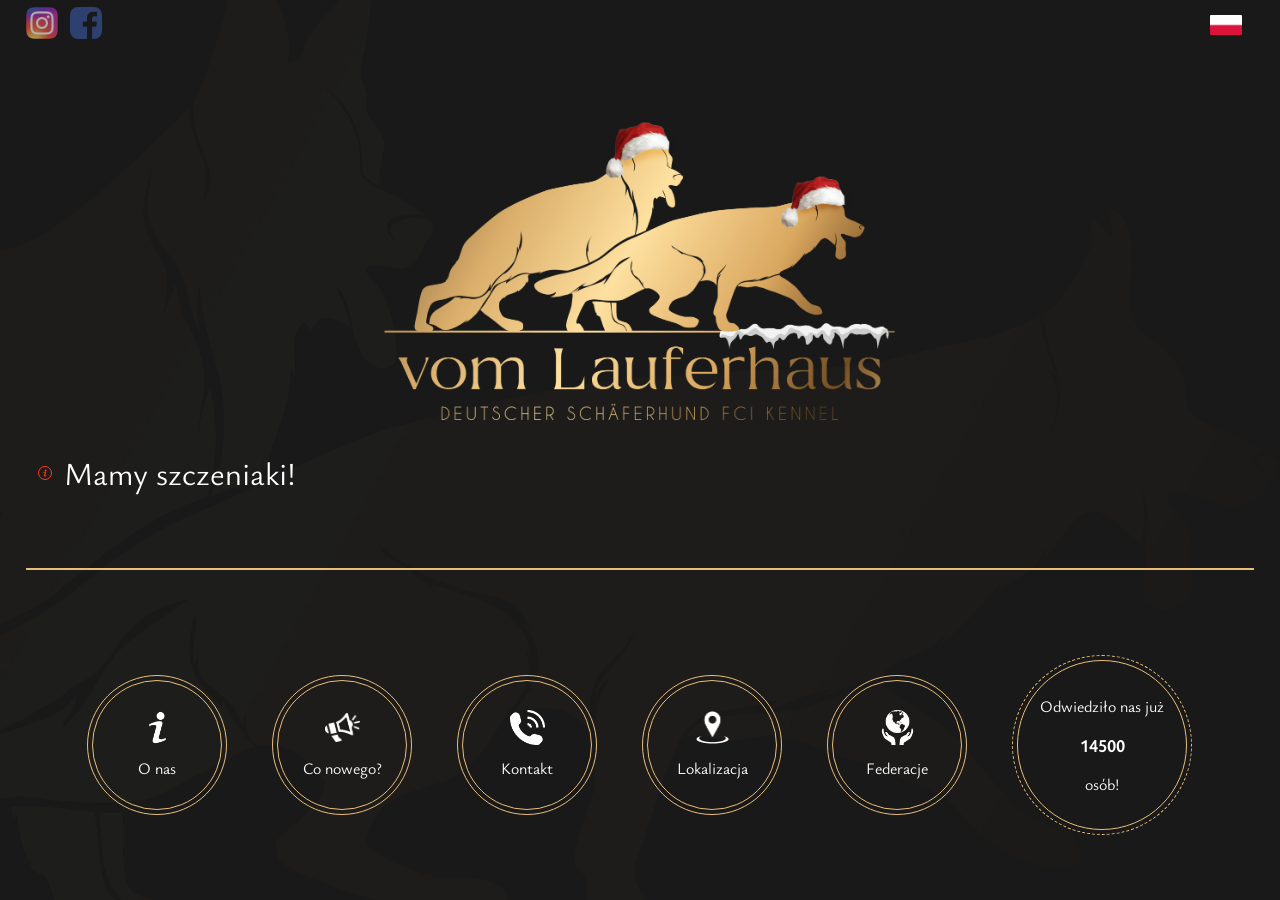
<file: index.html>
<!DOCTYPE html>
<html lang="pl">
<head>
    <meta charset="UTF-8">
    <meta http-equiv="X-UA-Compatible" content="IE=edge">
    <meta http-equiv="Cache-Control" content="no-cache, no-store, must-revalidate" />
    <meta http-equiv="Pragma" content="no-cache" />
    <meta http-equiv="Expires" content="0" />
    <meta name="viewport" content="width=device-width, initial-scale=1.0">
    <title> Hodowla Owczarków Niemieckich </title>

    <link rel="stylesheet" href="./css/main.css" />
    <link rel="stylesheet" href="./css/bottomPanel.css" />
    <link rel="stylesheet" href="./css/icons.css" />
    <link rel="stylesheet" href="./css/menu.css" />
    <link rel="stylesheet" href="./css/sitestyles.css" />
    <link rel="stylesheet" href="./css/floatingbox.css" />
    <link rel="stylesheet" href="./css/media.css" />
    <link rel="stylesheet" href="./css/animations.css" />
    <link rel="stylesheet" href="./css/cards.css" />


    <link rel="icon" href="./favicon.jpg" />

</head>
<body>
    <div id="page-content">
        <div id="back-logo"></div>
        
        <div id="menu">

            <a href="https://www.instagram.com/biegambolubie_adam/" target="_blank"> 
                <img class="menu-icon" src="./imgs/social/insta.png" /> 
                <div class="menu-desc"> Instagram </div>
            </a>

            <a href="https://www.facebook.com/profile.php?id=100063605139705" target="_blank"> 
                <img class="menu-icon" src="./imgs/social/FB.png" /> 
                <div class="menu-desc"> Facebook </div>
            </a> 

            <div style="position: relative;">
                <!-- <iframe src="https://www.facebook.com/plugins/like.php?href=https%3A%2F%2Fwww.facebook.com%2Fprofile.php%3Fid%3D100063605139705&width=32&layout=standard&action=like&size=large&share=true&height=35&appId" 
                    width="32" height="35" style="border:none;overflow:hidden" scrolling="no" frameborder="0" 
                    allowfullscreen="true" allow="autoplay; clipboard-write; encrypted-media; picture-in-picture; web-share">
                </iframe> -->

                <!-- <div id="hide-fb-iframe">
                    <img id="follow-img" class="menu-icon" src="./imgs/social/like.png" /> 
                    <div class="menu-desc"> Zostań z nami </div>
                </div> -->
            </div>


            <img src="./imgs/langs/pl.png" class="menu-icon activeLang" style="margin-left: auto" />
            <!-- <img src="./imgs/langs/en.png" class="menu-icon" />  -->
            <!-- <img src="./imgs/langs/de.png" class="menu-icon" /> -->
        </div>



        <div id="cards-space">
            <div id="close-button" onclick="closeCurrentSection()"> X </div>

            <div id="logo-space">
                <img src="./imgs/back logo winter.png" id="logo" class="lanimate push-in"/>

                <a id="popup" class="popup-bubble animate" href="./pages/news.html">
                    <img class="popup-icon" src="./imgs/icons/colored/info.png" />
                    Mamy szczeniaki!
                </a>
            </div>

            <div id="about-card" class="card qanimate">
                <img src="./imgs/personal/profile.JPG" class="circle-image" />
                <em class="highlighted"> Hodowla Owczarków Niemieckich vom Lauferhaus </em> 
                W wolnym tłumaczeniu oznacza z Biegowego Domu. Hodowla ta to połączenie miłości do zwierząt i pasji do biegania albo odwrotnie 
                jak kto woli miłości do biegania i pasji do zwierząt. Wszystko to połączone w całość daje właśnie taki obraz. Zapraszamy do Naszego świata.
            </div>

            <div id="contact-card" class="card qanimate">
                <div>
                    <div class="cabinet"> 
                        <img src="./imgs/icons/white/phone.png" class="styled-icon" /> 
                        <span> +48 696 239 735 </span>  
                    </div>
    
                    <div class="cabinet"> 
                        <img src="./imgs/icons/white/email.png" class="styled-icon" />
                         <span> ajet@interia.pl </span>  
                    </div>
    
                    <a class="cabinet" href="https://wa.me/48696239735" target="_blank" > 
                        <img src="./imgs/icons/white/whatsapp.png" class="styled-icon" /> 
                        <span> WhatsApp </span>  
                    </a>
    
                    <a class="cabinet" href="https://www.messenger.com/t/100000773522332" target="_blank"> 
                        <img src="./imgs/icons/white/messenger.png" class="styled-icon" /> 
                        <span> Messenger </span>  
                    </a>
                </div>

                <span>
                    Jesteśmy dla Państwa dostępni 24 godziny na dobę, przez 7 dni w tygodniu, 365 dni w roku. Służymy swoją wiedzą, 
                    i wspieramy doświadczeniem, doradzimy w doborze szczenięcia. Ponosimy pełną odpowiedzialność za Nasze zwierzęta.
                </span>
            </div>

            <div id="location-card" class="card qanimate">
                <div>
                    <div class="cabinet">
                        <img src="./imgs/icons/white/location.png" class="styled-icon" />
                        <span> Bieżyce 61a, 66-620 Gubin </span>
                    </div>

                    <a class="cabinet" target="_blank"
                        href="https://www.google.com/maps/dir//Bie%C5%BCyce+61,+66-620+Bie%C5%BCyce/@51.93502,14.7747528,14z/data=!4m9!4m8!1m0!1m5!1m1!1s0x4707d280c4665ec9:0x22b7ca0d0bae48f8!2m2!1d14.7838839!2d51.937354!3e0?hl=pl-PL">
                        <img src="./imgs/icons/white/poland.png" class="styled-icon" />
                        <span> Wyznacz trasę </span>
                    </a>

                    <div class="cabinet">
                        <img src="./imgs/icons/white/truck.png" class="styled-icon" />
                        <span> Dowozimy nasze zwierzęta </span>
                    </div>
                </div>
                <span>
                    Nie możesz przyjechać sam po swojego wymarzonego przyjaciela? Masz za daleko? Zwyczajnie nie masz czym ? 
                    Nie masz wiedzy o transporcie zwierząt? Napisz do Nas albo zadzwoń, ustalimy szczegóły transportu i dowieziemy 
                    Twojego psa, suczkę w wyznaczone przez Ciebie miejsce. Transport  odbywa się w świetnych warunkach w przystosowanym do tego pojeździe 
                   najczęściej szczenię jedzie z matką w celu zminimalizowania elementu stresu związanego z transportem a na miejscu ze zmianą otoczenia.
                </span>
            </div>

            <div id="fed-card" class="card qanimate">                
                <a class="cabinet" href="https://www.fci.be/en/" target="_blank">
                    <img src="./imgs/organizations/federation.png" class="styled-icon" />
                    <span> Fédération Cynologique Internationale </span>  
                </a>

                <a class="cabinet" href="http://www.owczarek-niemiecki.com/" target="_blank">
                    <img src="./imgs/organizations/klub polska.png"  class="styled-icon" /> 
                    <span> Klub Owczarka Niemieckiego w Polsce </span>  
                </a>

                <a class="cabinet" href="https://www.zkwp.pl/" target="_blank">
                    <img src="./imgs/organizations/kyno.png" class="styled-icon" /> 
                    <span> Związek Kynologiczny w Polsce </span> 
                </a>

                <a class="cabinet" href="https://www.schaeferhunde.de/" target="_blank">
                    <img src="./imgs/organizations/SV.png"  class="styled-icon" /> 
                    <span> Verein für Deutsche Schäferhunde </span>  
                </a>
            </div>
        </div>

        <div id="bottom-menu">
            <div class="circle-button animate bottom-push" onclick="flipCard('about-card')">
                <div>
                    <img class="cbtn-icon" src="./imgs/icons/white/info.png" />
                    <span> O nas </span>
                </div>
            </div>

            <a class="circle-button animate bottom-push e1" href="pages/news.html">
                <div>
                    <img class="cbtn-icon" src="./imgs/icons/white/news.png" />
                    <span> Co nowego? </span>
                </div>  
            </a>

            <div class="circle-button animate bottom-push e2" onclick="flipCard('contact-card')">
                <div>
                    <img class="cbtn-icon" src="./imgs/icons/white/phone.png" />
                    <span> Kontakt </span>
                </div>    
            </div>
<!-- 
            <div class="circle-button">
                <div>
                    <img class="cbtn-icon" src="./imgs/icons/colored/info.png" />
                    <span> Galeria </span>
                </div>           
            </div> -->

            <div class="circle-button animate bottom-push e3" onclick="flipCard('location-card')">
                <div>
                    <img class="cbtn-icon" src="./imgs/icons/white/location.png" />
                    <span> Lokalizacja </span>
                </div>
            </div>

            <div class="circle-button animate bottom-push e4" onclick="flipCard('fed-card')">
                <div>
                    <img class="cbtn-icon" src="./imgs/icons/white/orgs.png" />
                    <span> Federacje </span>
                </div>
            </div>

            <div class="animate bottom-push e5 counter-wraper">
                <div class="counter-cabinet conanimate rotate-left">
                    <div class="conanimate rotate-right">
                        <span> Odwiedziło nas już </span>
                        <span id="counter-text"> 14500 </span>
                        <span> osób! </span>
                    </div>
                </div>
            </div>
       
        </div>
    </div>
</body>
<script src="./scripts/flipCards.js"></script>
</html>
</file>
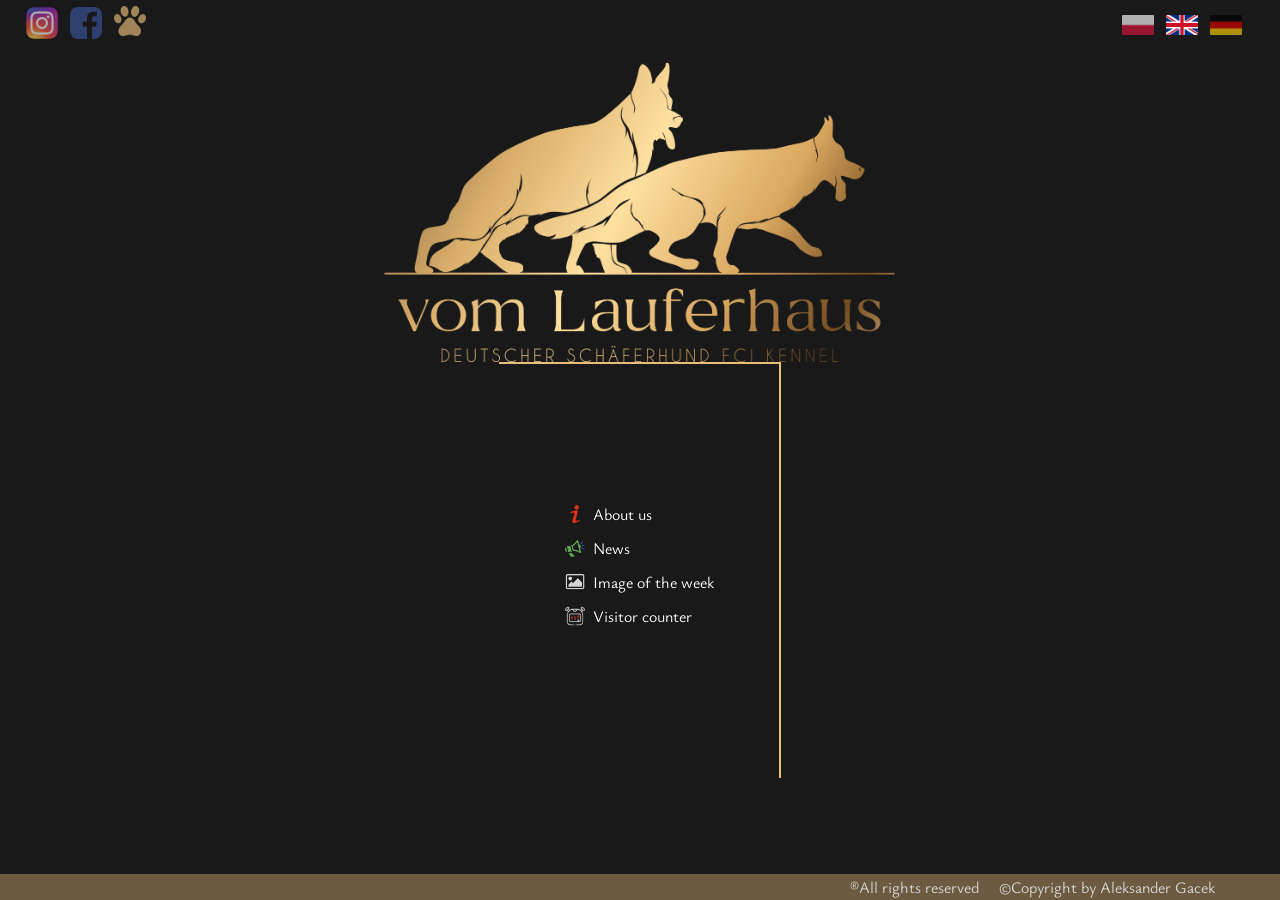
<file: index_en.html>
<!DOCTYPE html>
<html lang="pl">
<head>
    <meta charset="UTF-8">
    <meta http-equiv="X-UA-Compatible" content="IE=edge">
    <meta http-equiv="Cache-Control" content="no-cache, no-store, must-revalidate" />
    <meta http-equiv="Pragma" content="no-cache" />
    <meta http-equiv="Expires" content="0" />
    <meta name="viewport" content="width=device-width, initial-scale=1.0">
    <title> German Shepherd Kennel </title>

    <link rel="stylesheet" href="./css/main.css?v=5" />
    <link rel="stylesheet" href="./css/bottomPanel.css?v=5" />
    <link rel="stylesheet" href="./css/icons.css?v=5" />
    <link rel="stylesheet" href="./css/menu.css?v=5" />
    <link rel="stylesheet" href="./css/sitestyles.css?v=5" />
    <link rel="stylesheet" href="./css/floatingbox.css?v=5" />
    <link rel="stylesheet" href="./css/media.css?v=5" />

    <link rel="icon" href="./favicon.jpg" />

</head>
<body>
    <div id="page-content">
        <div id="menu">

            <a href="https://www.instagram.com/biegambolubie_adam/" target="_blank"> 
                <img class="menu-icon" src="./imgs/social/insta.png" /> 
                <div class="menu-desc"> Instagram </div>
            </a>

            <a href="https://www.facebook.com/profile.php?id=100063605139705" target="_blank"> 
                <img class="menu-icon" src="./imgs/social/FB.png" /> 
                <div class="menu-desc"> Facebook </div>
            </a> 

            <div style="position: relative;">
                <iframe src="https://www.facebook.com/plugins/like.php?href=https%3A%2F%2Fwww.facebook.com%2Fprofile.php%3Fid%3D100063605139705&width=32&layout=standard&action=like&size=large&share=true&height=35&appId" 
                    width="32" height="35" style="border:none;overflow:hidden" scrolling="no" frameborder="0" 
                    allowfullscreen="true" allow="autoplay; clipboard-write; encrypted-media; picture-in-picture; web-share">
                </iframe>

                <div id="hide-fb-iframe">
                    <img id="follow-img" class="menu-icon" src="./imgs/social/like.png" /> 
                    <div class="menu-desc"> Stay with us </div>
                </div>
            </div>


            <a href="index.html" style="margin-left: auto" class="flag-align"> <img src="./imgs/langs/pl.png" class="menu-icon" /> </a>
            <img src="./imgs/langs/en.png" class="menu-icon activeLang" />
            <img src="./imgs/langs/de.png" class="menu-icon" />
        </div>

        <img src="./imgs/back logo.png" id="logo" />

        <div id="bottom-info">

            <div class="info-container right-separator" id="about">
                <div class="left-text-aligner">

                    <div class="icon-text floatinglink" id="floatingbox-link3"> 
                        <img src="./imgs/icons/colored/info.png" class="icon" /> 
                        <span> About us </span>  
                        <div class="floating-box" id="floatingbox-panel3">
                            <img src="./imgs/personal/profile.JPG" class="circle-image" />
                            <em class="highlighted"> German Shepherd Kennel vom Lauferhaus </em> loosely translated "From the Running House" is a combination of love 
                            for animals and passion for running, or vice versa if you prefer, love for running and passion for animals. 
                            All of these combined together gives you this picture. WELCOME to our world.
                        </div>
                    </div>

                    <div class="icon-text floatinglink" id="floatingbox-link5"> 
                        <img src="./imgs/icons/colored/news.png" class="icon" /> 
                        <a href="./pages/news.html"> News </a>  
                        <div class="floating-box" id="floatingbox-panel5">
                            We don't have any news for now. Stay tuned!
                        </div>
                    </div>

                    <div class="icon-text floatinglink" id="floatingbox-link6"> 
                        <img src="./imgs/icons/colored/pic.png" class="icon" /> 
                        <span> Image of the week </span>  
                        <div class="floating-box" id="floatingbox-panel6">
                            <img src="./imgs/personal/dog.jpg" class="floatingbox-img">
                        </div>
                    </div>

                    <div class="icon-text floatinglink" id="floatingbox-link4"> 
                        <img src="./imgs/icons/colored/counter.png" class="icon" /> 
                        <span> Visitor counter </span>  
                        <div class="floating-box" id="floatingbox-panel4">
                            <span id="counter-text"> 14500 </span>
                        </div>
                    </div>

                </div>
            </div>

            <div class="info-container" id="contact">

                <div class="left-text-aligner">
                    <div class="icon-text"> <img src="./imgs/icons/colored/phone.png" class="icon" /> <span> +48 696 239 735 </span>  </div>
                    <div class="icon-text"> <img src="./imgs/icons/colored/email.png" class="icon" /> <span> ajet@interia.pl </span>  </div>
                    <a href="https://wa.me/48696239735" target="_blank" class="icon-text"> <img src="./imgs/icons/colored/whatsapp.png" class="icon" /> <span> WhatsApp </span>  </a>
                    <a class="icon-text" href="https://www.messenger.com/t/100000773522332" target="_blank"> <img src="./imgs/icons/colored/messenger.png" class="icon" /> <span> Messenger </span>  </a>
                </div>
            </div>

            <div class="info-container left-separator" id="place">

                <div class="left-text-aligner">
                    <div class="icon-text"> <img src="./imgs/icons/colored/location.png" class="icon" /> <span> Bieżyce 61a, 66-620 Gubin </span>  </div>

                    <a class="icon-text" 
                        target="_blank"
                        href="https://www.google.com/maps/dir//Bie%C5%BCyce+61,+66-620+Bie%C5%BCyce/@51.93502,14.7747528,14z/data=!4m9!4m8!1m0!1m5!1m1!1s0x4707d280c4665ec9:0x22b7ca0d0bae48f8!2m2!1d14.7838839!2d51.937354!3e0?hl=pl-PL"> 
                        <img src="./imgs/icons/colored/poland.png" class="icon" /> <span> Plot the route </span>  
                    </a>

                    <div class="icon-text floatinglink" id="floatingbox-link2"> 
                        <img src="./imgs/icons/colored/clock.png" class="icon" /> 
                        <span> We are available 24h/7/365 </span>  
                        <div class="floating-box" id="floatingbox-panel2">
                            We are available for you 24 hours a day, 7 days a week, 365 days a year. We offer our knowledge
                            and support, we can advise you in choosing a puppy. We take full responsibility for our animals.
                        </div>
                    </div>

                    <div class="icon-text floatinglink" id="floatingbox-link1"> 
                        <img src="./imgs/icons/colored/truck.png" class="icon" /> 
                        <span> We deliver our animals </span> 
                        <div class="floating-box" id="floatingbox-panel1">
                            <img src="./imgs/personal/car.JPG" class="circle-image" />
                            Can't you come for your dream friend by yourself? <br />
                             - Are you too far away? <br />
                             - You just don't have any transportation? <br />
                             - you have no knowledge about animal transport? <br />
                             Write to us or call us, we will arrange the details of transport and we will deliver your dog to the place you specify. Transport
                             takes place in a vehicle adapted for this purpose.
                             Puppy often goes with its mother in order to minimize the stress associated with transport and change of environment.
                        </div>
                    </div>

                </div>
            </div>

            <div class="info-container left-separator" id="others">
                <div class="left-text-aligner">

                    <a class="icon-text" href="https://www.fci.be/en/" target="_blank"> 
                        <img src="./imgs/organizations/federation.png" class="icon " /> 
                        <span> Fédération Cynologique Internationale </span>  
                    </a>

                    <a class="icon-text" href="http://www.owczarek-niemiecki.com/" target="_blank"> 
                        <img src="./imgs/organizations/klub polska.png" class="icon " /> 
                        <span> Klub Owczarka Niemieckiego w Polsce </span>  
                    </a>
                    
                    <a class="icon-text" href="https://www.zkwp.pl/" target="_blank"> 
                        <img src="./imgs/organizations/kyno.png" class="icon " /> 
                        <span> Związek Kynologiczny w Polsce </span>  </a>

                    <a class="icon-text" href="https://www.schaeferhunde.de/" target="_blank"> 
                        <img src="./imgs/organizations/SV.png" class="icon " /> 
                        <span> Verein für Deutsche Schäferhunde </span>  
                    </a>

                </div>
            </div>
        </div>

        <div id="footer"> ®All rights reserved &nbsp&nbsp&nbsp ©Copyright by Aleksander Gacek </div>
    </div>
</body>
<script src="./scripts/clickdisable.js?v=5"></script>
</html>
</file>
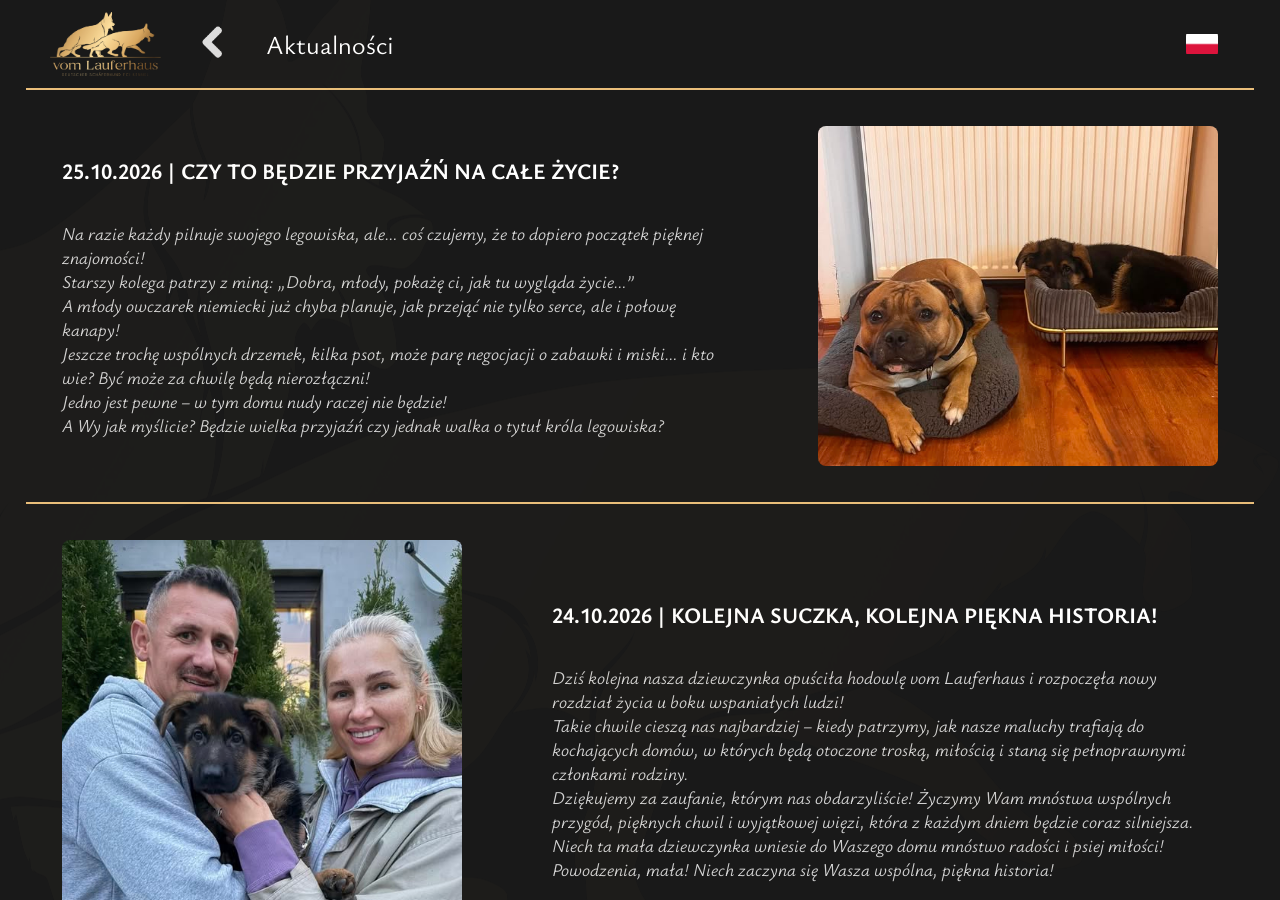
<file: pages/news.html>
<!DOCTYPE html>
<html lang="en">
<head>
    <meta charset="UTF-8">
    <meta name="viewport" content="width=device-width, initial-scale=1.0">
    <title> Aktualności | Hodowla Owczarków Niemieckich </title>

    <link rel="stylesheet" href="../css/main.css" />
    <link rel="stylesheet" href="../css/bottomPanel.css" />
    <link rel="stylesheet" href="../css/icons.css" />
    <link rel="stylesheet" href="../css/menu.css" />
    <link rel="stylesheet" href="../css/sitestyles.css" />
    <link rel="stylesheet" href="../css/floatingbox.css" />
    <link rel="stylesheet" href="../css/media.css" />
    <link rel="stylesheet" href="../css/news.css" />

</head>
<body>
    <div id="back-logo"></div>
    <div id="page-content">
        <div class="header">
            <img src="../imgs/back logo.png" id="header-logo" />
            <a href="../index.html"> <img src="../imgs/icons/colored/arrow.png" class="back-icon" /> </a> 
            <span id="header-title"> Aktualności </span>

            <img src="../imgs/langs/pl.png" class="menu-icon activeLang" style="margin-left: auto" />
            <!-- <a href="../index_en.php" class="flag-align"> <img src="../imgs/langs/en.png" class="menu-icon" /> </a> -->
            <!-- <img src="../imgs/langs/de.png" class="menu-icon" /> -->
        </div>

        <div class="news-box top">
            <div class="news-text">
                <h2> 25.10.2026 | CZY TO BĘDZIE PRZYJAŹŃ NA CAŁE ŻYCIE? </h2>
                <p>
                    Na razie każdy pilnuje swojego legowiska, ale… coś czujemy, że to dopiero początek pięknej znajomości!
                    <br /> Starszy kolega patrzy z miną: „Dobra, młody, pokażę ci, jak tu wygląda życie…”
                    <br /> A młody owczarek niemiecki już chyba planuje, jak przejąć nie tylko serce, ale i połowę kanapy!
                    <br /> Jeszcze trochę wspólnych drzemek, kilka psot, może parę negocjacji o zabawki i miski… i kto wie? Być może za chwilę będą nierozłączni!
                    <br /> Jedno jest pewne – w tym domu nudy raczej nie będzie!
                    <br /> A Wy jak myślicie? Będzie wielka przyjaźń czy jednak walka o tytuł króla legowiska?
                </p>
            </div>
            <img src="../imgs/gallery/news/post_2026-10-25_1912.jpg" class="news-img" />
        </div>

        <div class="news-box">
            <div class="news-text">
                <h2> 24.10.2026 | KOLEJNA SUCZKA, KOLEJNA PIĘKNA HISTORIA! </h2>
                <p>
                    Dziś kolejna nasza dziewczynka opuściła hodowlę vom Lauferhaus i rozpoczęła nowy rozdział życia u boku wspaniałych ludzi!
                    <br /> Takie chwile cieszą nas najbardziej – kiedy patrzymy, jak nasze maluchy trafiają do kochających domów, w których będą otoczone troską, miłością i staną się pełnoprawnymi członkami rodziny.
                    <br /> Dziękujemy za zaufanie, którym nas obdarzyliście! Życzymy Wam mnóstwa wspólnych przygód, pięknych chwil i wyjątkowej więzi, która z każdym dniem będzie coraz silniejsza.
                    <br /> Niech ta mała dziewczynka wniesie do Waszego domu mnóstwo radości i psiej miłości!
                    <br /> Powodzenia, mała! Niech zaczyna się Wasza wspólna, piękna historia!
                </p>
            </div>
            <img src="../imgs/gallery/news/post_2026-10-24_1840.jpg" class="news-img" />
        </div>

        <div class="news-box">
            <div class="news-text">
                <h2> 23.10.2026 | DZIEŃ DOBRY, JESIENI! </h2>
                <p>
                    Piękne jesienne kolory idealnie pasują do tej dziewczyny!
                    <br /> Przedstawiamy naszą uroczą suczkę, która 21 października skończyła 8 tygodni i powoli rozgląda się za swoim człowiekiem.
                    <br /> To dziewczyna z charakterem!
                    <br /> Świetna dynamika, wspaniały temperament i mnóstwo energii. Na nasze oko – prawdziwa kopia swojej mamy!
                    <br /> Szukamy dla niej odpowiedzialnego domu, który doceni jej potencjał, charakter i wyjątkowe pochodzenie.
                    <br /> SKOJARZENIE:
                    <br /> Ojciec: Hyltelands RIO
                    <br /> Matka: Hyltelands ULME
                    <br /> KONTAKT: ajer@interia.pl
                    <br /> TELEFON: 696 239 735
                    <br /> Jeśli szukasz wiernej towarzyszki, która wniesie do Twojego życia mnóstwo radości i energii, być może właśnie na Ciebie czeka ta mała dama!
                </p>
            </div>
            <img src="../imgs/gallery/news/post_2026-10-23_1053.jpg" class="news-img" />
        </div>

        <div class="news-box">
            <div class="news-text">
                <h2> 21.10.2026 | PIERWSZY CHŁOPAK Z OSTATNIEGO SKOJARZENIA JEDZIE DO NOWEGO DOMU! </h2>
                <p>
                    Przed nami wyjątkowy moment!
                    <br /> Pierwszy chłopak z naszego ostatniego miotu opuszcza hodowlę vom Lauferhaus i wyrusza na spotkanie ze swoją nową rodziną.
                    <br /> Skojarzenie:
                    <br /> Ojciec: Hyltelands RIO
                    <br /> Matka: Hyltelands ULME
                    <br /> Życzymy maluchowi zdrowego wzrostu, wspaniałej przygody i wielu pięknych chwil z nowymi opiekunami! Niech wyrośnie na dumnego przedstawiciela swojej rasy i wiernego przyjaciela na długie lata.
                    <br /> vom Lauferhaus – tutaj zaczyna się nowa historia!
                </p>
            </div>
            <img src="../imgs/gallery/news/post_2026-10-21_1823.jpg" class="news-img" />
        </div>

        <div class="news-box">
            <div class="news-text">
                <h2> 06.10.2026 | PIERWSZA WIZYTA U WETERYNARZA ZA NAMI! </h2>
                <p>
                    Dziś był dla naszych maluchów bardzo ważny dzień!
                    <br /> Nasze szczenięta odbyły swoją pierwszą wizytę w Przychodni Weterynaryjnej Amicus w Zielonej Górze.
                    <br /> Podczas wizyty każde ze szczeniąt zostało dokładnie zbadane przez lekarza weterynarii. To dla nas niezwykle ważny moment, ponieważ zdrowie, prawidłowy rozwój i bezpieczeństwo naszych maluchów są dla nas absolutnym priorytetem.
                    <br /> Pierwsze szczepienie – zaliczone!
                    <br /> Znakowanie szczeniąt – wykonane!
                    <br /> Kontrola weterynaryjna – za nami!
                    <br /> Dla części maluchów było to pierwsze takie doświadczenie – nowe miejsce, nowe zapachy, dotyk lekarza i oczywiście mała dawka emocji.
                    <br /> Na szczęście wszystkie nasze szczenięta spisały się na medal!
                    <br /> Takie wizyty są niezwykle istotnym elementem odpowiedzialnego odchowu. Dbamy o to, aby nasze szczenięta opuszczały hodowlę nie tylko piękne i dobrze socjalizowane, ale przede wszystkim zdrowe, odpowiednio przygotowane do dalszego życia i z kompletem niezbędnych zabiegów profilaktycznych.
                    <br /> Dziękujemy zespołowi Przychodni Amicus w Zielonej Górze za profesjonalną opiekę i spokojne podejście do naszych najmłodszych podopiecznych.
                    <br /> A nasze maluchy? Po całym tym zamieszaniu oczywiście wróciły do domu i… jak gdyby nigdy nic!
                    <br /> Kolejny ważny krok za nami. Rosną, rozwijają się i każdego dnia pokazują swoje małe, wielkie charaktery!
                </p>
            </div>
            <img src="../imgs/gallery/news/post_2026-10-06_1246.jpg" class="news-img" />
        </div>

        <div class="news-box">
            <div class="news-text">
                <h2> 03.10.2026 | ULME &amp; RIO – WYJĄTKOWE SKOJARZENIE, WYJĄTKOWA SUCZKA! </h2>
                <p>
                    Dziś przedstawiamy jedną z dwóch suczek z naszego ostatniego skojarzenia ULME &amp; RIO. Mała dziewczynka, która już od pierwszych tygodni przyciąga uwagę pięknym pigmentem, mocną budową i charakterystyczną głową owczarka niemieckiego.
                    <br /> To skojarzenie zostało przez nas dokładnie przemyślane – połączyliśmy dwa psy posiadające uprawnienia użytkowe i hodowlane oraz prawidłowe wyniki badań stawów.
                    <br /> O RODZICACH
                    <br /> Ojciec: HytteLand’s RIO
                    <br /> WT / IGP1 / KKL
                    <br /> HD/ED: normal/normal
                    <br /> DNA Gepr.
                    <br /> V: Boss von der Salehof
                    <br /> SG: Tammy vom Suentelstein
                    <br /> Matka: HytteLand’s ULME
                    <br /> WT / IGP1 / KKL
                    <br /> HD/ED: normal/normal
                    <br /> DNA Gepr.
                    <br /> V: Lasso vom Gräfenbrunn
                    <br /> SG: Ziger Hof Bitch
                    <br /> Połączenie tych linii daje nam szczenięta, w których widzimy duży potencjał zarówno do życia rodzinnego, jak i dalszej pracy czy sportu.
                    <br /> vom Lauferhaus – hodowla z pasją, doświadczeniem i planem na przyszłość.
                </p>
            </div>
            <img src="../imgs/gallery/news/post_2026-10-03_1140.jpg" class="news-img" />
        </div>

        <div class="news-box">
            <div class="news-text">
                <h2> 12.09.2026 | Mxsymus – ależ Ty wyrosłeś! </h2>
                <p>
                    Mxsymus – nasz wyjątkowy chłopak, który w maju 2025 roku trafił do rąk Pani Kasi Cichopek i Pana Macieja Kurzajewskiego.
                    <br /> Minęło już trochę czasu, a zobaczcie tylko, jak dziś się prezentuje!
                    <br /> Piękny, dostojny, w świetnej formie i z tym charakterystycznym spojrzeniem, którego nie da się pomylić.
                    <br /> Najbardziej cieszy nas jednak to, że Mxsymus jest szczęśliwym, kochanym i zadbanym psem. A takie zdjęcia są dla hodowcy najlepszą nagrodą – wiedzieć, że wychowanek, któremu kiedyś poświęcało się tyle czasu i serca, dziś ma wspaniałe życie.
                    <br /> Na zdjęciu jego właścicielka
                    <br /> Mxsymus – ależ Ty wyrosłeś!
                    <br /> zdj. z profilu Pani Katarzyna Cichopek
                </p>
            </div>
            <img src="../imgs/gallery/news/post_2026-09-12_2018.jpg" class="news-img" />
        </div>

        <div class="news-box">
            <div class="news-text">
                <h2> 11.09.2026 | OSTATNIE SKOJARZENIE – RIO × ULME </h2>
                <p>
                    Z ogromną radością przedstawiamy nasze ostatnie skojarzenie, z którego właśnie odchowujemy kolejny wyjątkowy miot.
                    <br /> Połączenie Hytteland’s RIO × Hytteland’s ULME zostało przez nas przemyślane pod kątem zdrowia, użytkowości, charakteru i potencjału hodowlanego.
                    <br /> Hytteland’s RIO
                    <br /> WT / IGP1 / KKL
                    <br /> HD/ED – normal/normal
                    <br /> DNA Gepr.
                    <br /> Hytteland’s ULME
                    <br /> WT / IGP1 / KKL
                    <br /> HD/ED – normal/normal
                    <br /> DNA Gepr.
                    <br /> To połączenie dwóch psów z bardzo dobrymi podstawami użytkowymi i prawidłowymi wynikami badań. Liczymy, że ich potomstwo odziedziczy po rodzicach nie tylko piękny wygląd, ale przede wszystkim stabilny charakter, zdrowie, temperament i chęć do pracy.
                    <br /> A CO U MALUCHÓW?
                    <br /> Szczenięta mają już 3 tygodnie!
                    <br /> Za nimi pierwsze odrobaczenie, a przed nimi coraz ciekawszy etap życia.
                    <br /> Otwierają oczy na świat dosłownie i w przenośni – zaczynają poznawać otoczenie, reagować na nowe bodźce i coraz aktywniej eksplorować swoją przestrzeń. Każdy dzień przynosi coś nowego, a my z ogromną przyjemnością obserwujemy ich rozwój.
                    <br /> To dopiero początek ich drogi.
                    <br /> RIO × ULME – połączenie, z którego jesteśmy naprawdę dumni.
                </p>
            </div>
            <img src="../imgs/gallery/news/post_2026-09-11_1529.jpg" class="news-img" />
        </div>

        <div class="news-box">
            <div class="news-text">
                <h2> 28.08.2026 | MIJA JUŻ 7. DOBA… </h2>
                <p>
                    Mija właśnie 7. doba od narodzin naszych maluchów. To dla nas wyjątkowy moment – pierwsze dni są zawsze pełne emocji, troski i niepewności. Dziś możemy już z nieco spokojniejszą głową pochwalić się tym wyjątkowym skojarzeniem.
                    <br /> Przedstawiamy Wam rodziców naszych szczeniąt – wyjątkową parę, której połączenie od początku było dla nas bardzo przemyślanym wyborem.
                    <br /> OJCIEC – Hytteland’s RIO
                    <br /> WT / IGP1 / KKL
                    <br /> HD/ED: normal/normal
                    <br /> DNA Gepr.
                    <br /> V Boss von der Salchof
                    <br /> SG Tammy vom Suentelstein
                    <br /> MATKA – Hytteland’s ULME
                    <br /> WT / IGP1 / KKL
                    <br /> HD/ED: normal/normal
                    <br /> DNA Gepr.
                    <br /> V Lasso vom Grafenbrunn
                    <br /> SG Ziger Hof Bitch
                    <br /> To właśnie Rio i Ulme są rodzicami naszych czterech maluchów – dwóch piesków i dwóch suczek, które od tygodnia dzielą z nami każdy dzień.
                    <br /> Rodzice pochodzą z hodowli Pana Marcina i Moniki Zielińskich – za co jesteśmy ogromnie wdzięczni za możliwość realizacji tego skojarzenia.
                    <br /> Teraz przed nami najpiękniejszy czas – obserwowanie, jak nasze maluchy rosną, rozwijają się i każdego dnia pokazują swoje charaktery.
                    <br /> 7 dni za nami… a przed nami cała piękna historia.
                </p>
            </div>
            <img src="../imgs/gallery/news/post_2026-08-28_1929.jpg" class="news-img" />
        </div>

        <div class="news-box">
            <div class="news-text">
                <h2> 21.08.2026 | PAMIĘTACIE ZAPOWIADANY MIOT? </h2>
                <p>
                    19 czerwca na naszym profilu pojawiła się zapowiedź wyjątkowego miotu. Od tamtej pory pewnie niejedna osoba zastanawiała się… co to za para i czego możemy się po niej spodziewać?
                    <br /> Na odpowiedź przyjdzie jeszcze chwila
                    <br /> Najpierw mamy dla Was najważniejszą wiadomość!
                    <br /> Wczoraj w naszej hodowli przyszły na świat 4 szczenięta!
                    <br /> 2 pieski
                    <br /> 2 suczki
                    <br /> Mama i maluszki czują się dobrze, a pierwsze godziny życia upłynęły spokojnie i pod czujnym okiem naszej rodziny.
                    <br /> To dopiero początek tej historii…
                    <br /> A skoro już wiecie, że miot jest na świecie, możemy powoli uchylić rąbka tajemnicy.
                    <br /> Zastanawiacie się, co to za połączenie?
                    <br /> Już niedługo przedstawimy Wam rodziców tego wyjątkowego miotu i opowiemy, dlaczego właśnie na tę parę postawiliśmy.
                    <br /> vom Lauferhaus
                    <br /> Ciąg dalszy nastąpi…
                </p>
            </div>
            <img src="../imgs/gallery/news/post_2026-08-21_2127.jpg" class="news-img" />
        </div>

        <div class="news-box">
            <div class="news-text">
                <h2> 17.08.2026 | Bieg bez Granic </h2>
                <p>
                    To wydarzenie to Nasze dziecko, corocznie wspierane i pielęgnowane przez osoby związane z Naszą hodowlą.
                    <br /> Fajnie, że w tym roku tak dobrze wyeksponowane.
                    <br /> DZIĘKUJEMY wszystkim tym, którzy w tym i w poprzednich latach tworzyli i tworzą to wydarzenie.
                </p>
            </div>
            <img src="../imgs/gallery/news/post_2026-08-17_1017.jpg" class="news-img" />
        </div>

        <div class="news-box">
            <div class="news-text">
                <h2> 16.08.2026 | KOLEJNY PROJEKT W BIEGOWYM DOMU ZREALIZOWANY! </h2>
                <p>
                    Czas na małe podsumowanie kolejnego etapu naszej wspólnej pracy nad Biegowym Domem.
                    <br /> Dziś możemy powiedzieć jedno – trawnik mamy kompletny!
                    <br /> Duża przestrzeń, równa murawa, piękna zieleń i przede wszystkim miejsce, które już niedługo będzie jeszcze bardziej tętniło życiem naszych owczarków niemieckich.
                    <br /> To kolejny element naszego projektu, który powstaje krok po kroku. Nie wszystko robimy od razu – ale właśnie dzięki temu możemy dopracować każdy szczegół i stworzyć miejsce, z którego jesteśmy naprawdę dumni.
                    <br /> Trawnik – GOTOWY
                    <br /> Biegowy Dom – rozwijamy dalej
                    <br /> Nasze psy – jak zawsze najważniejsze
                    <br /> Patrząc dziś na tę przestrzeń, aż trudno uwierzyć, jak wiele pracy zostało już wykonane. A najlepsze jest to, że to jeszcze nie koniec!
                    <br /> Przed nami kolejne pomysły, kolejne zmiany i kolejne etapy budowania naszego Biegowego Domu.
                    <br /> Bo hodowla to nie tylko psy i wystawy.
                    <br /> To przede wszystkim miejsce, w którym żyją, biegają, odpoczywają i dorastają nasi podopieczni.
                    <br /> Biegowy Dom – tworzymy go z pasji, dla naszych psów.
                </p>
            </div>
            <img src="../imgs/gallery/news/post_2026-08-16_1222.jpg" class="news-img" />
        </div>

        <div class="news-box">
            <div class="news-text">
                <h2> 16.08.2026 | MAMY KOMPLET! OSTATNI SPONSOR XI EDYCJI BIEGU BEZ GRANIC! </h2>
                <p>
                    To już naprawdę ostatni sponsor, który dołącza do grona Partnerów tegorocznego Biegu bez Granic – Lauf ohne Grenzen 2026!
                    <br /> Z ogromną radością przedstawiamy vom Lauferhaus – Deutscher Schäferhund FCI Zwinger, hodowlę owczarków niemieckich, która w tym roku wspiera nasze wydarzenie.
                    <br /> Cieszymy się, że również przedstawiciele lokalnego środowiska i pasjonaci sportu oraz psów chcą być częścią tego wyjątkowego wydarzenia. To właśnie dzięki takim partnerom możemy tworzyć imprezę, która z roku na rok nabiera jeszcze większego rozmachu!
                    <br /> 20 WRZEŚNIA 2026
                    <br /> GUBIN – GUBEN
                    <br /> XI BIEG BEZ GRANIC – LAUF OHNE GRENZEN
                    <br /> 5 km | 10 km | sport | emocje | granica, która łączy!
                    <br /> Dziękujemy vom Lauferhaus za zaufanie i wsparcie!
                    <br /> Witamy na pokładzie!
                    <br /> A wszystkim naszym Sponsorom i Partnerom tegorocznej edycji mówimy jedno:
                    <br /> RAZEM TWORZYMY WYDARZENIE, KTÓRE ŁĄCZY!
                    <br /> Do zobaczenia 20 września!
                    <br /> Partnerzy Tytularni:
                    <br /> Stop-Kunstschmiede Zäune aus Polen | EvMAR | TEKRA Sp z o.o. | Ferro Service
                    <br /> Sponsorzy wydarzenia:
                    <br /> Miasto Gubin | JACK LINKS | PUM GUBIN | Gmina Gubin | AŻUR Betoniarnia GUBIN | FRYZJER NOWICKI | ELEKTROMAN - Mariusz Ochotny | PRZEDSIĘBIORSTWO OCZYSZCZANIA ŚCIEKÓW GUBIN-GUBEN | PKM Poniatowska | INTERGEO - leszek_ochotny | vom Lauferhaus hodowla Owczarków Niemieckich FCI
                </p>
            </div>
            <img src="../imgs/gallery/news/post_2026-08-16_1153.jpg" class="news-img" />
        </div>

        <div class="news-box">
            <div class="news-text">
                <h2> 13.08.2026 | PRZESTROGA DLA KUPUJĄCYCH – UWAŻAJCIE NA PSEUDOHODOWLE! </h2>
                <p>
                    Niestety, nadal spotykamy się z przypadkami, w których pod szyldem „hodowli” i stowarzyszeń dochodzi do praktyk, które z odpowiedzialną kynologią nie mają wiele wspólnego.
                    <br /> W tym przypadku mamy do czynienia z miotem będącym wynikiem skojarzenia rodzeństwa – brata z siostrą. Co szczególnie bulwersujące, takie skojarzenie zostało podpisane i zalegalizowane przez prezesa stowarzyszenia, które dopuściło do wydania dokumentów dla tego miotu.
                    <br /> Jeden ze szczeniąt, według informacji, trafił z powrotem do „producenta” z poważnymi problemami zdrowotnymi.
                    <br /> To kolejny przykład pokazujący, jak ważne jest, aby przed zakupem psa dokładnie sprawdzić hodowlę, pochodzenie rodziców, rodowód oraz wiarygodność organizacji, która go wystawiła.
                    <br /> Sam „rodowód” czy przynależność do stowarzyszenia nie jest gwarancją odpowiedzialnej hodowli ani zdrowia psa.
                    <br /> Nie dajcie się zwieść pięknym zdjęciom, kolorowym dokumentom i hasłom o „legalnej hodowli”.
                    <br /> Sprawdzajcie. Pytajcie. Weryfikujcie.
                    <br /> Bo za każdą decyzją o zakupie szczeniaka stoi przede wszystkim żywe stworzenie, które może cierpieć przez nieodpowiedzialne decyzje człowieka.
                    <br /> UWAŻAJCIE NA PSEUDOHODOWLE I PSEUDORODOWODY!
                    <br /> Rodowód jest prawdziwy resztę dla przyciągnięcia uwagi zrobiło AI
                </p>
            </div>
            <img src="../imgs/gallery/news/post_2026-08-13_2119.jpg" class="news-img" />
        </div>

        <div class="news-box">
            <div class="news-text">
                <h2> 10.08.2026 | MIŁOŚĆ, KTÓRA NIE ZNA GRANIC </h2>
                <p>
                    Dziś chcemy pokazać Wam wyjątkową więź, która najlepiej pokazuje, czym dla nas jest „Biegowy Dom” vom Lauferhaus.
                    <br /> Na zdjęciu Pan Grzegorz i trzyletnia suka z naszego Biegowego Domu – razem, spokojnie i z ogromną bliskością. To właśnie takie chwile są dla hodowcy największą satysfakcją.
                    <br /> Nie chodzi tylko o rodowód, osiągnięcia czy wygląd. Prawdziwa wartość hodowli to szczęśliwy pies, który jest pełnoprawnym członkiem rodziny, oraz człowiek, który może powiedzieć: „to mój najlepszy przyjaciel”.
                    <br /> Dziękujemy Panu Grzegorzowi za wspaniałą opiekę, miłość i codzienną troskę.
                    <br /> vom Lauferhaus – hodujemy z pasją, ale przede wszystkim z sercem.
                    <br /> Biegowy Dom – jeden dom, jedna rodzina, jedna wielka miłość do owczarka niemieckiego.
                </p>
            </div>
            <img src="../imgs/gallery/news/post_2026-08-10_1335.jpg" class="news-img" />
        </div>

        <div class="news-box">
            <div class="news-text">
                <h2> 02.08.2026 | Czasem warto po prostu się zatrzymać… </h2>
                <p>
                    Nie każdy dzień musi być pełen treningów, zabawy i szaleństw. Nawet najbardziej energiczne owczarki niemieckie doskonale wiedzą, kiedy przychodzi pora na chwilę odpoczynku.
                    <br /> W naszej hodowli vom Lauferhaus dbamy nie tylko o prawidłowy rozwój i socjalizację naszych psów, ale również o ich komfort, spokój i poczucie bezpieczeństwa. To właśnie równowaga między aktywnością a regeneracją sprawia, że wyrastają na zdrowych, pewnych siebie i zrównoważonych towarzyszy.
                    <br /> A nasza bohaterka ze zdjęcia? Wygląda na to, że ładuje baterie przed kolejną porcją zabawy.
                    <br /> Pozdrawiamy wszystkich miłośników owczarków niemieckich i życzymy spokojnej, udanej niedzieli!
                </p>
            </div>
            <img src="../imgs/gallery/news/post_2026-08-02_1313.jpg" class="news-img" />
        </div>

        <div class="news-box">
            <div class="news-text">
                <h2> 14.07.2026 | Nowy dom, nowe przygody… i pełnia radości! </h2>
                <p>
                    Zawsze z ogromną radością otrzymujemy wiadomości i zdjęcia od właścicieli naszych szczeniąt. To dla nas najpiękniejsza nagroda za pracę włożoną w hodowlę.
                    <br /> Suczka z naszego ostatniego skojarzenia doskonale odnalazła się w swoim nowym domu. Jak widać, dopisuje jej świetny humor, nie brakuje energii do zabawy, a uszy coraz śmielej stają na baczność.
                    <br /> Życzymy jej długiego, zdrowego i szczęśliwego życia u boku swojej nowej rodziny. Dziękujemy za zaufanie i cieszymy się, że nasze maluchy trafiają do tak kochających domów.
                    <br /> Pozdrawiamy i czekamy na kolejne wieści z nowego etapu życia naszej dziewczynki!
                </p>
            </div>
            <img src="../imgs/gallery/news/post_2026-07-14_0945.jpg" class="news-img" />
        </div>

        <div class="news-box">
            <div class="news-text">
                <h2> 12.07.2026 | Jegomość JIMM vom Lauferhaus </h2>
                <p>
                    Przedstawiamy JIMMA vom Lauferhaus – młodego psa pochodzącego z wyjątkowego, starannie przemyślanego skojarzenia.
                    <br /> RIIA – jedna z ostatnich córek WARRINKI,
                    <br /> ESSO – syn CELTICA z renomowanej hodowli vom Haus Tchorz.
                    <br /> To połączenie uznanych linii hodowlanych, w którym liczą się nie tylko rodowód, ale przede wszystkim charakter, anatomia i predyspozycje użytkowe.
                    <br /> JIMM rozwija się bardzo obiecująco, a każdy kolejny tydzień utwierdza nas w przekonaniu, że było to niezwykle ciekawe skojarzenie. Z zainteresowaniem będziemy śledzić jego dalszy rozwój i trzymać kciuki za jego przyszłe sukcesy.
                </p>
            </div>
            <img src="../imgs/gallery/news/post_2026-07-12_1601.jpg" class="news-img" />
        </div>

        <div class="news-box">
            <div class="news-text">
                <h2> 06.07.2026 | Dziś nadszedł ten wyjątkowy dzień… </h2>
                <p>
                    Każde pożegnanie z naszym szczeniakiem jest pełne emocji, ale są takie chwile, które zapadają w pamięć szczególnie.
                    <br /> Ta piękna suczka z naszego ostatniego miotu wyjątkowo długo cieszyła nas swoją obecnością. Spędziła z nami pełne 12 tygodni, dzięki czemu mogliśmy obserwować, jak z dnia na dzień nabiera pewności siebie, poznaje świat i rozwija swój wspaniały charakter.
                    <br /> Dziś rozpoczęła nowy rozdział u swojej kochającej rodziny.
                    <br /> Jesteśmy przekonani, że będzie wierną towarzyszką, źródłem radości i dumy swoich nowych opiekunów.
                    <br /> Dziękujemy za zaufanie i życzymy Wam wielu wspólnych, szczęśliwych lat. Pamiętajcie, że drzwi hodowli vom Lauferhaus są dla Was zawsze otwarte – z przyjemnością będziemy śledzić, jak dorasta nasza dziewczynka.
                    <br /> Powodzenia, maleńka! Będziemy za Tobą tęsknić, ale wiemy, że trafiłaś do najlepszego domu.
                </p>
            </div>
            <img src="../imgs/gallery/news/post_2026-07-06_1153.jpg" class="news-img" />
        </div>

        <div class="news-box">
            <div class="news-text">
                <h2> 04.07.2026 | U nas nie ma miejsca na nudę – ciągle coś się dzieje! </h2>
                <p>
                    W hodowli vom Lauferhaus rozpoczęliśmy właśnie kompletną renowację głównego placu.
                    <br /> Już wkrótce zamiast przygotowanej ziemi pojawi się piękny, gęsty, zielony trawnik, który będzie idealnym miejscem do zabawy, treningów i codziennych spacerów naszych owczarków.
                    <br /> Dbamy o to, aby nasze psy dorastały w jak najlepszych warunkach – przestrzeń, bezpieczeństwo i komfort są dla nas priorytetem.
                    <br /> To jeszcze nie koniec zmian… Już niedługo pokażemy Wam efekt końcowy. Jesteśmy przekonani, że będzie robił wrażenie!
                    <br /> Śledźcie nasz profil vom Lauferhaus – wspólnie zobaczymy, jak z dnia na dzień nasz plac zmienia się w zieloną oazę dla naszych czworonożnych przyjaciół.
                </p>
            </div>
            <img src="../imgs/gallery/news/post_2026-07-04_1736.jpg" class="news-img" />
        </div>

        <div class="news-box">
            <div class="news-text">
                <h2> 01.07.2026 | 1 lipca – Dzień Psa! </h2>
                <p>
                    Dziś świętujemy tych, którzy każdego dnia uczą nas wierności, odwagi i bezwarunkowej miłości.
                    <br /> Dla nas w vom Lauferhaus pies to nie tylko hodowla – to członek rodziny, wierny przyjaciel i towarzysz na dobre i na złe. Każdy szczeniak, który przychodzi na świat w naszej hodowli, jest otoczony troską, miłością i najlepszą opieką od pierwszych chwil życia.
                    <br /> Z okazji Dnia Psa życzymy wszystkim czworonogom długiego, zdrowego i szczęśliwego życia, a ich opiekunom niezliczonych chwil radości, wspólnych przygód i dumy ze swoich psich przyjaciół.
                    <br /> Przytulcie dziś swojego psa trochę mocniej i koniecznie pochwalcie się jego zdjęciem w komentarzu!
                    <br /> Wszystkiego najlepszego dla wszystkich Psów!
                </p>
            </div>
            <img src="../imgs/gallery/news/post_2026-07-01_1333.jpg" class="news-img" />
        </div>

        <div class="news-box">
            <div class="news-text">
                <h2> 28.06.2026 | Objazd kontrolny naszych maluchów! </h2>
                <p>
                    Dzisiaj odwiedziliśmy dwa pieski z naszego ostatniego miotu i nie ukrywamy – jesteśmy pod ogromnym wrażeniem!
                    <br /> Chłopaki rozwijają się znakomicie, mają świetny pigment, mocny kościec, piękne głowy i już teraz prezentują się naprawdę imponująco. To ogromna radość dla każdego hodowcy widzieć, jak nasze szczenięta rosną w kochających domach i z dnia na dzień stają się coraz piękniejszymi przedstawicielami rasy.
                    <br /> Takie chwile utwierdzają nas w przekonaniu, że warto poświęcać czas, serce i tysiące kilometrów, aby odpowiednio dobierać skojarzenia i dbać o każdy szczegół naszej hodowli.
                    <br /> Dziękujemy właścicielom za troskę, miłość i możliwość obserwowania, jak rozwijają się nasze „dzieci”.
                    <br /> Vom Lauferhaus – hodowla tworzona z pasji, wiedzy i miłości do owczarka niemieckiego.
                </p>
            </div>
            <img src="../imgs/gallery/news/post_2026-06-28_1312.jpg" class="news-img" />
        </div>

        <div class="news-box">
            <div class="news-text">
                <h2> 19.06.2026 | Dziś w hodowli vom Lauferhaus wydarzyło się coś wyjątkowego… </h2>
                <p>
                    Po przejechaniu ponad 1600 kilometrów dopięliśmy ważny element naszych hodowlanych planów.
                    <br /> Za nami bardzo interesujące skojarzenie, o którym na razie nie zdradzimy zbyt wiele.
                    <br /> Powiemy tylko tyle – była to podróż, którą warto było odbyć. Jeśli natura będzie nam sprzyjać, możemy spodziewać się naprawdę obiecującego miotu, łączącego cechy, które cenimy najbardziej: doskonały charakter, zdrowie, użytkowość oraz wyjątkowe pochodzenie.
                    <br /> Na ten moment pozostajemy tajemniczy, ale już teraz warto śledzić nasz profil.
                    <br /> Trzymajcie kciuki, aby wszystko potoczyło się zgodnie z planem. Gdy tylko będziemy mogli zdradzić więcej szczegółów, nasi obserwatorzy dowiedzą się o tym jako pierwsi!
                    <br /> Czas pokaże, czy te 1600 kilometrów zaowocuje spełnieniem naszych hodowlanych oczekiwań.
                    <br /> Vom Lauferhaus – hodowla z pasją.
                </p>
            </div>
            <img src="../imgs/gallery/news/post_2026-06-19_2001.jpg" class="news-img" />
        </div>

        <div class="news-box">
            <div class="news-text">
                <h2> 19.06.2026 | Nowa suka w hodowli vom Lauferhaus! </h2>
                <p>
                    Z ogromną radością przedstawiamy naszą nową nadzieję hodowlaną – Hylteland’s CLEO
                    <br /> Cleo dołączyła do naszej hodowlanej rodziny dzięki Państwu Marcinowi i Monice Zielińskim, którym serdecznie dziękujemy za zaufanie oraz możliwość dalszego rozwoju tej wyjątkowej suczki. To dla nas duże wyróżnienie i ogromna odpowiedzialność.
                    <br /> Cleo pochodzi z bardzo interesującego skojarzenia cenionych linii hodowlanych. Jej ojcem jest V / SG9 BSZS’24 Jackpot vom Glockenbrink IGP3, natomiast matką SG Ziger Hof Irme IGP1.
                    <br /> W rodowodzie Cleo znajdują się doskonale znane psy:
                    <br /> Baisha di Casa Caputi 3-4
                    <br /> Arre vom Hühnengrab 4,4-5
                    <br /> Duran vom Team Hühnengrab 4-4
                    <br /> Data urodzenia: 10.01.2025 r.
                    <br /> HD/ED: normal / normal
                    <br /> DNA: potwierdzone
                    <br /> Cleo urzekła nas swoją budową, doskonałym pigmentem oraz harmonijnym charakterem. Wierzymy, że będzie wartościowym wzmocnieniem hodowli vom Lauferhaus i w przyszłości pozostawi po sobie równie wartościowe potomstwo.
                    <br /> Jeszcze raz dziękujemy Państwu Marcinowi i Monice Zielińskim za zaufanie oraz przekazanie nam tak wyjątkowej suki.
                    <br /> Witamy Cię w rodzinie vom Lauferhaus, Cleo!
                </p>
            </div>
            <img src="../imgs/gallery/news/post_2026-06-19_0634.jpg" class="news-img" />
        </div>

        <div class="news-box">
            <div class="news-text">
                <h2> 17.06.2026 | OWCZAREK NIEMIECKI FCI – wyjątkowa suka szuka kochającego domu </h2>
                <p>
                    NIE DO HODOWLI
                    <br /> Z ciężkim sercem szukamy nowego, odpowiedzialnego domu dla pięknej suki owczarka niemieckiego po doskonałym skojarzeniu:
                    <br /> RIIA &amp; CELTIC vom Haus Tchorz
                    <br /> Hodowla Owczarków Niemieckich FCI
                    <br /> Wiek: 36 miesięcy
                    <br /> Rodowód FCI
                    <br /> Po wstępnych prześwietleniach
                    <br /> Socjalizowana, wychowywana z troską i dbałością o prawidłowy rozwój
                    <br /> Mocna budowa, ciemna maska, świetna głowa i piękna szata
                    <br /> Doskonały materiał zarówno dla aktywnej rodziny, jak i osób zainteresowanych dalszym szkoleniem
                    <br /> Szukamy dla niej przede wszystkim odpowiedzialnego i kochającego domu, który zapewni jej uwagę, ruch oraz właściwą opiekę.
                    <br /> 696 239 735
                    <br /> ajet@interia.pl
                    <br /> Zapraszam do kontaktu w wiadomości prywatnej lub telefonicznie. Chętnie udzielę wszystkich informacji i odpowiem na pytania.
                </p>
            </div>
            <img src="../imgs/gallery/news/post_2026-06-17_0757.jpg" class="news-img" />
        </div>

        <div class="news-box">
            <div class="news-text">
                <h2> 16.06.2026 | Co słychać u naszej suczki? </h2>
                <p>
                    Pewnie zastanawiacie się, co słychać u jedynej suczki krótkowłosej z naszego ostatniego skojarzenia.
                    <br /> Już spieszymy z odpowiedzią – ma się świetnie! Jest zdrowa, radosna i każdego dnia coraz bardziej odkrywa otaczający ją świat.
                    <br /> Mamy też wspaniałą wiadomość – nasza mała dziewczynka jest już w rezerwacji i czeka na swojego Człowieka. Co najlepsze, jej przyszła rodzina również z niecierpliwością odlicza dni do spotkania z nią.
                    <br /> Pod koniec czerwca opuści rodzinny dom i rozpocznie nowy rozdział u boku swoich ukochanych opiekunów. Jesteśmy szczęśliwi, że trafi do ludzi, którzy już teraz obdarzyli ją ogromem miłości.
                    <br /> Dziękujemy za wszystkie wiadomości i zainteresowanie naszymi szczeniętami.
                </p>
            </div>
            <img src="../imgs/gallery/news/post_2026-06-16_1257.jpg" class="news-img" />
        </div>

        <div class="news-box">
            <div class="news-text">
                <h2> 05.06.2026 | Ostatni z czwórki piesków </h2>
                <p>
                    Ostatni z czwórki piesków właśnie wyrusza do swojego nowego domu…
                    <br /> To jeden z tych momentów, które w hodowli zawsze wywołują mieszane uczucia. Przez ostatnie tygodnie obserwowaliśmy, jak nasze maluchy stawiają pierwsze kroki, poznają świat, uczą się nowych rzeczy i każdego dnia rozwijają swoje wyjątkowe charaktery. Towarzyszyliśmy im od pierwszych chwil życia, dlatego pożegnania nigdy nie są łatwe.
                    <br /> Dziś przedostanie z rodzeństwa opuszcza hodowlę vom Lauferhaus, rozpoczynając nowy rozdział u swojej kochającej rodziny. Choć będzie nam go brakować, serce wypełnia przede wszystkim radość i duma. Wiemy, że trafia do domu, w którym będzie otoczony troską, miłością i odpowiedzialną opieką.
                    <br /> Każde takie pożegnanie przypomina nam, dlaczego robimy to, co robimy. Naszym celem nie jest tylko wychowanie zdrowych i dobrze socjalizowanych psów, ale także znalezienie dla nich rodzin, z którymi stworzą wyjątkową więź na całe życie.
                    <br /> Dziękujemy wszystkim opiekunom za zaufanie, którym obdarzają naszą hodowlę. Życzymy naszym maluchom wielu wspólnych przygód, pięknych chwil i szczęśliwego życia u boku swoich ludzi.
                    <br /> Powodzenia, maluchu! Będziemy z ogromną radością śledzić Twoje dalsze losy i obserwować, jak wyrastasz na wspaniałego przedstawiciela swojej rasy.
                </p>
            </div>
            <img src="../imgs/gallery/news/post_2026-06-05_1852.jpg" class="news-img" />
        </div>

        <div class="news-box">
            <div class="news-text">
                <h2> 04.06.2026 | Kolejny nasz maluch wyruszył do swojego nowego domu! </h2>
                <p>
                    Tym razem po swojego nowego przyjaciela przyjechał Pan Rafał, pokonując ponad 600 kilometrów. To naprawdę kawał drogi, ale jak mówi stare przysłowie – po najlepszego przyjaciela warto pojechać nawet na kraniec świata.
                    <br /> Takie chwile zawsze wywołują w nas mieszane uczucia. Z jednej strony jest wzruszenie, gdy kolejny szczeniak opuszcza rodzinny dom, a z drugiej ogromna radość, że trafia do ludzi, którzy są gotowi poświęcić czas, przejechać setki kilometrów i otworzyć swoje serce dla nowego członka rodziny.
                    <br /> Dziękujemy Panu Rafałowi za zaufanie i determinację. Jesteśmy pewni, że przed Wami wiele pięknych wspólnych chwil, długich spacerów, zabaw i niezapomnianych przygód.
                    <br /> Życzymy Wam mnóstwa szczęścia, zdrowia i samych cudownych momentów razem. A my, jak zawsze, będziemy z niecierpliwością czekać na zdjęcia i wieści z nowego domu.
                    <br /> Szerokiej drogi i powodzenia, maluchu! Niech Twoje nowe życie będzie pełne miłości i radości.
                </p>
            </div>
            <img src="../imgs/gallery/news/post_2026-06-04_1912.jpg" class="news-img" />
        </div>

        <div class="news-box">
            <div class="news-text">
                <h2> 03.06.2026 | 2500 obserwujących – dziękujemy! </h2>
                <p>
                    To dla nas wyjątkowy moment – profil hodowli vom Lauferhaus właśnie osiągnął 2500 obserwujących!
                    <br /> Dziękujemy każdej osobie, która jest z nami, śledzi rozwój naszych psów, kibicuje naszym sukcesom i dzieli z nami pasję do tej wspaniałej rasy. Wasze wsparcie, wiadomości, komentarze i zainteresowanie są dla nas ogromną motywacją do dalszej pracy.
                    <br /> Za każdą liczbą stoi człowiek, a za każdym polubieniem i obserwacją – zaufanie, które bardzo cenimy.
                    <br /> Przed nami kolejne wyzwania, plany hodowlane, sukcesy wystawowe i mnóstwo pięknych chwil, którymi będziemy się z Wami dzielić.
                    <br /> Dziękujemy za 2500 obserwacji i zapraszamy do dalszej wspólnej podróży z vom Lauferhaus!
                </p>
            </div>
            <img src="../imgs/gallery/news/post_2026-06-03_0629.jpg" class="news-img" />
        </div>

        <div class="news-box">
            <div class="news-text">
                <h2> 02.06.2026 | Kolejny piesek wyruszył do swojego nowego domu! </h2>
                <p>
                    To zawsze wyjątkowy moment – pełen wzruszeń, radości i nadziei na piękną wspólną przyszłość. Dziś kolejny nasz wychowanek opuścił hodowlę, aby rozpocząć nowy rozdział życia u wspaniałych ludzi, którzy już od pierwszego spotkania skradli nasze serca swoim zaangażowaniem, troską i miłością do zwierząt.
                    <br /> Każde pożegnanie jest dla nas wyjątkowe. Przez pierwsze tygodnie życia obserwujemy, jak szczenięta rosną, poznają świat i rozwijają swoje charaktery. Dlatego ogromnie cieszy nas świadomość, że trafiają do domów, w których będą otoczone opieką, szacunkiem i bezwarunkową miłością.
                    <br /> Dziękujemy nowym opiekunom za zaufanie, jakim obdarzyli naszą hodowlę. Jesteśmy przekonani, że przed Wami mnóstwo wspólnych przygód, spacerów, zabaw i niezapomnianych chwil.
                    <br /> Życzymy Wam wielu lat szczęścia, zdrowia i wyjątkowej więzi, która z każdym dniem będzie stawała się coraz silniejsza. Pamiętajcie, że drzwi naszej hodowli zawsze pozostają dla Was otwarte, a my z radością będziemy śledzić dalsze losy naszego malucha.
                    <br /> Powodzenia w nowym domu, kochany ! Niech każdy dzień będzie pełen radości, odkrywania świata i miłości.
                </p>
            </div>
            <img src="../imgs/gallery/news/post_2026-06-02_2142.jpg" class="news-img" />
        </div>

        <div class="news-box">
            <div class="news-text">
                <h2> 31.05.2026 | Chłopak w rękach uznanego hodowcy </h2>
                <p>
                    Jeszcze przed końcem dnia kolejny z naszych chłopaków wyruszył do swojego nowego domu.
                    <br /> Trafił jednak nie w byle jakie ręce, lecz pod opiekę Pana Mirosława Tchorza z hodowli vom Haus Tchorz hodowla Owczarków Niemieckich FCI – osoby, której miłośnikom owczarka niemieckiego przedstawiać nie trzeba.
                    <br /> Pan Mirosław od wielu lat jest związany z rasą, a jego wiedza, doświadczenie i pasja budzą ogromny szacunek w środowisku kynologicznym. Dlatego z wielką radością i spokojem powierzamy mu naszego malucha, wiedząc, że czeka go wyjątkowa przyszłość.
                    <br /> To dla nas powód do dumy, że kolejny szczeniak z naszej hodowli będzie rozwijał się pod okiem tak uznanego hodowcy.
                    <br /> Trzymamy mocno kciuki za tego młodego dżentelmena i z niecierpliwością będziemy śledzić jego dalsze losy.
                    <br /> Powodzenia, chłopaku!
                </p>
            </div>
            <img src="../imgs/gallery/news/post_2026-05-31_2159.jpg" class="news-img" />
        </div>

        <div class="news-box">
            <div class="news-text">
                <h2> 30.05.2026 | Kolejna szczęśliwa para odebrała swojego wymarzonego przyjaciela! </h2>
                <p>
                    To zawsze wyjątkowy moment, kiedy nasi wychowankowie rozpoczynają nowy rozdział życia u swoich rodzin. Tym razem jedna z dwóch suczek z naszego miotu trafiła do wspaniałego domu, pełnego ciepła, miłości i zaangażowania.
                    <br /> Patrząc na uśmiechy nowych właścicieli, jesteśmy spokojni o jej przyszłość. Wiemy, że będzie otoczona troską, odpowiedzialną opieką i stanie się pełnoprawnym członkiem rodziny.
                    <br /> Dla nas, hodowców, takie chwile są niezwykle wzruszające. Każdy szczeniak od pierwszych dni życia jest otaczany opieką i uwagą, dlatego rozstania nigdy nie są łatwe. Jednocześnie ogromną satysfakcję daje nam świadomość, że nasze maluchy trafiają do ludzi, którzy od dawna marzyli o takim przyjacielu i są gotowi podarować mu najlepsze życie.
                    <br /> Życzymy Wam wielu wspólnych lat pełnych radości, niezapomnianych przygód, sukcesów w szkoleniu i bezwarunkowej psiej miłości.
                    <br /> Powodzenia, maleńka! Będziemy z dumą obserwować, jak dorastasz i rozwijasz się w swoim nowym domu.
                </p>
            </div>
            <img src="../imgs/gallery/news/post_2026-05-30_1230.jpg" class="news-img" />
        </div>

        <div class="news-box">
            <div class="news-text">
                <h2> 29.05.2026 | Trudne pożegnania </h2>
                <p>
                    To jedne z najtrudniejszych chwil w życiu każdej hodowli, szczególnie gdy z naszymi podopiecznymi łączy nas coś więcej niż codzienna opieka – prawdziwa więź i ogromne emocje.
                    <br /> Choć pożegnania nigdy nie są łatwe, cieszymy się, że nasze maluchy trafiają do kochających i odpowiedzialnych domów. To daje nam pewność, że dokonaliśmy właściwych wyborów i że przed nimi piękne życie u boku swoich nowych rodzin.
                    <br /> Dziękujemy za okazane zaufanie. Życzymy Wam wielu wspólnych, szczęśliwych chwil i liczymy na dalszy kontakt oraz wieści o naszych podopiecznych.
                </p>
            </div>
            <img src="../imgs/gallery/news/post_2026-05-29_1903.jpg" class="news-img" />
        </div>

        <div class="news-box">
            <div class="news-text">
                <h2> 24.05.2026 | Zwolnił się jeden piesek z rezerwacji! </h2>
                <p>
                    Maluch będzie gotowy do odbioru na początku czerwca
                    <br /> krótkowłosy
                    <br /> metryka FCI
                    <br /> umowa kupna–sprzedaży
                    <br /> zaczipowany
                    <br /> 2× odrobaczony
                    <br /> 1× zaszczepiony — adekwatnie do wieku
                    <br /> Piesek po świetnych rodzicach
                    <br /> Zapraszam do kontaktu i rozmowy
                    <br /> 696 239 735
                </p>
            </div>
            <img src="../imgs/gallery/news/post_2026-05-24_2120.jpg" class="news-img" />
        </div>

        <div class="news-box">
            <div class="news-text">
                <h2> 15.05.2026 | Pierwsze szczepienie i znakowanie </h2>
                <p>
                    Po upływie sześciu tygodni nasze szczeniory zjawiły się w Przychodni Weterynaryjnej na pierwszym szczepieniu, znakowaniu oraz przeglądzie
                    <br /> Z radością oznajmiamy, że wszystko jest w porządku
                    <br /> Maluchy były bardzo dzielne i świetnie zniosły wizytę
                    <br /> Rosną jak na drożdżach, rozwijają się prawidłowo i każdego dnia dostarczają nam mnóstwo radości
                    <br /> Hodowla vom Lauferhaus
                </p>
            </div>
            <img src="../imgs/gallery/news/post_2026-05-15_2109.jpg" class="news-img" />
        </div>

        <div class="news-box">
            <div class="news-text">
                <h2> 10.05.2026 | Pięć tygodni za nami </h2>
                <p>
                    Dzisiaj nasze maluchy kończą już pięć tygodni
                    <br /> W pełnym słońcu prezentują się po prostu przepięknie — a jak się okazało, wśród ekipy są nawet dwa małe długowłose kłaczki
                    <br /> Największą radością jest jednak to, że wszystkie szczeniaki rozwijają się wzorowo, są zdrowe, pełne energii i z dnia na dzień pokazują coraz więcej swoich cudownych charakterków. Coraz śmielej poznają świat, bawią się ze sobą i zaczynają wyczekiwać swoich przyszłych człowieków
                    <br /> Maluchy są już po pierwszym odrobaczeniu, a po 15 maja czeka je znakowanie oraz pierwsze szczepienie.
                    <br /> Patrząc na nie trudno uwierzyć, jak szybko rosną
                </p>
            </div>
            <img src="../imgs/gallery/news/post_2026-05-10_1512.jpg" class="news-img" />
        </div>

        <div class="news-box">
            <div class="news-text">
                <h2> 11.04.2026 | Wieści od właścicieli </h2>
                <p>
                    Zdjęcie nadesłane przez właścicieli Jessica Paprocka suka z naszej hodowli w listopadzie skończy trzy lata, na długim włosie. Ze skojarzenia Riia&amp;Celtic.
                    <br /> Obecnie urodziły się szczeniaki po Riia i synu Celtica, Esso.
                    <br /> Dziękujemy za opiekę i piękne odchowanie suki.
                </p>
            </div>
            <img src="../imgs/gallery/news/post_2026-04-11_1446.jpg" class="news-img" />
        </div>

        <div class="news-box">
            <div class="news-text">
                <h2> 12.05.2025 | A zwą go... </h2>
                <p>
                    Zwać go będą  „Maximus Decimus Meridius" w wielkim skrócie tak zwyczajnie MAXIMUS - czy ktoś mógł by dla niego wymyślić lepszy scenariusz? 
                    <br /> Nie sądzimy, w tym przypadku nawet my  sobie go tak nie wyobrażaliśmy. Poznajecie tę parę wspaniałych ludzi Maciej Kurzajewski i 
                    Katarzyna Cichopek i ON - Owczarek Niemiecki. Kolejny pies i kolejna wspaniała rodzina i kolejna historia, którą razem będą tworzyć. 
                    Cieszymy się, że jesteśmy jej częścią Miroslaw Tchorz, Małgorzata Obremska i że pies trafił do miłośników rasy ❤️.
                    <br /> Oczywiście, nie zapominamy w tym wszystkim o Bono to ten starszy jegomość mający dwanaście lat, ale w świetnej kondycji - 
                    z pewnością będzie dobrym nauczycielem manier dla młodszego kolegi. 
                    <br /> Dziękujemy za miłą gościnę ❤️💐.
                </p>
            </div>
            <img src="../imgs/gallery/news/owner10.jpg" class="news-img" />
        </div>

        <div class="news-box">
            <div class="news-text">
                <h2> 19.04.2025 | Historia z "Happy endem" </h2>
                <p>
                    Kolejny pies i kolejni ludzie i wspaniała historia zakończona „happy endem”… z tym jegomościem ( psem ) wiązała nas szczególna więź ❤️, 
                    tym bardziej cieszymy się że trafia w takie ręce - bo Marysia to najlepszy właściciel jaki mógł mu się trafić. Pies potrzebujący 
                    jak żaden inny uwagi człowieka i oddający całego siebie  właśnie człowiekowi. 
                    <br /> Wesoła dwójka mieszka stosunkowo blisko więc mamy nadzieję na odwiedziny 🫣.
                </p>
            </div>
            <img src="../imgs/gallery/news/owner9.jpg" class="news-img" />
        </div>

        <div class="news-box">
            <div class="news-text">
                <h2> 25.03.2025 | Niech mu się dobrze wiedzie w nowym domu </h2>
                <p>
                    Kolejny chłopak rusza do nowego domu, więc czas się żegnać - tym bardziej trudno bo spędził z Nami więcej czasu niż zawsze zakładamy. 
                    A do takich futrzaków łatwo się człowiek przyzwyczaja a potem trudno się rozstać. 
                    Jednak trafia w dobre ręce i świat będzie poznawał w dobrym domu. 
                    <br /> Życzymy cierpliwości w wychowaniu nowego członka rodziny i mamy nadzieję do zobaczenia.
                </p>
            </div>
            <img src="../imgs/gallery/news/owner8.jpg" class="news-img" />
        </div>

        <div class="news-box">
            <div class="news-text">
                <h2> 17.03.2025 | Kolejna wspaniała para </h2>
                <p>
                    Kolejny fajny chłopak 👦 znajduje swoją fajną dziewczynę 👧. W tym przypadku nawet się nie żegnamy bo doskonale z dziewczyną się znamy ❤️. 
                    Cieszymy się, że nasze zwierzęta znajdują uznanie wśród Naszych znajomych - to daje nam świadomość ogromnego zaufania. 
                    <br /> Dziękujemy Mariusz & Hania i do szybkiego zobaczenia .
                </p>
            </div>
            <img src="../imgs/gallery/news/owner7.jpg" class="news-img" />
        </div>

        <div class="news-box">
            <div class="news-text">
                <h2> 16.03.2025 | Pożegnania - lecz te wesołe </h2>
                <p>
                    Dwa dni temu rozpoczęliśmy serial pod tytułem pożegnania - pierwszy z chłopaków znajduje świetny i znajomy dom 🏡. Stosunkowo niedaleko więc nie jest aż tak źle jak by się mogło wydawać. 
                    <br /> Mamy nadzieję i złożyliśmy wszelkich starań, że będzie się zdrowo chował. 
                    <br /> Tego i ogromnej cierpliwości życzymy nowym właścicielom ☺️.
                </p>
            </div>
            <img src="../imgs/gallery/news/owner6.jpg" class="news-img" />
        </div>

        <div class="news-box">
            <div class="news-text">
                <h2> 19.02.2025 | Nowe Skojarzenie </h2>
                <p>
                    RIIA & ESSO mamy nadzieje na dobrze dobrane skojarzenie, urodzone 17 stycznia w piątek upłynie pięć tygodni, 
                    do odbioru za trzy tygodnie dostępny jeszcze jeden piesek. 
                    <br /> Zapraszamy do kontaktu.
                </p>
            </div>
            <img src="../imgs/gallery/news/new_mix.jpg" class="news-img" />
        </div>

        <div class="news-box">
            <div class="news-text">
                <h2> 21.07.2024 | Nowe Skojarzenie </h2>
                <p>
                    W piątek zgodnie z kalendarzem, ekipa stawiła się u Pani Ani na zaplanowanym szczepieniu i znakowaniu ( czipowaniu ) 
                    i jak to u Pani Ani - Wszystkie zostały dokładnie zaopatrzone obejrzane z każdej strony osłuchane i jak mówią fakty wszystko 
                    jest w jak najlepszym porządku. Teraz pozostało wypatrywać nowych właścicieli i czekać na to co los przyniesie. 
                    A my żyjemy nadzieją, że nie pomyliliśmy się w Naszych wyborach. 
                    <br /> Pozdrawiamy 😘 i do zobaczenia 👋.
                </p>
            </div>
            <img src="../imgs/gallery/news/wet2.jpg" class="news-img" />
        </div>

        <div class="news-box">
            <div class="news-text">
                <h2> 09.11.2023 | Mamy szczeniaki! </h2>
                <p>
                    Tego dnia przyszły na świat cztery suczki i trzy pieski z bardzo dobrego skojarzenia - wola suczka i piesek. 
                    <br /> Córka - WARRINKI vom Haus Tchorz V(SG11 BSZS JKL 2013), 
                    <br /> RIIA vom Haus Tchorz - Matka szczeniąt, 
                    <br /> Syn - BENNO vom  Mahlstein V(BSZS), 
                    <br /> KARL vom Haus Tchorz - Ojciec szczeniąt, 
                    <br /> INBRED 3/3, 
                    <br /> HUNTERA vom Haus Tchorz VA.
                    <br /> GOTOWE DO ODBIORU PO 04.01.2024
                </p>
            </div>
            <img src="../imgs/gallery/dogs/szczeniaki.jpg" class="news-img" />
        </div>

        <div class="news-box">
            <div class="news-text">
                <h2> 22.07.2023 | Doczekała się i ona </h2>
                <p>
                    Ostatnia z dziewczyn cierpliwie wyczekała swoich nowych właścicieli. W tym przypadku wiemy, że oddajemy naszą wychowankę w świetne ręce. 
                    To, czego na pewno jej nie zabraknie to dobrego serca i miłości co dla zwierząt jest niemal niezbędne. 
                    Dziękujemy i w tym przypadku do szybkiego zobaczenia - czas który była z Nami stworzył więzi, które nie pozwalają się łatwo rozstać.
                </p>
            </div>
            <img src="../imgs/gallery/news/owner5.jpg" class="news-img" />
        </div>

        <div class="news-box">
            <div class="news-text">
                <h2> 08.07.2023 | Jeszcze chociaż chwilkę... </h2>
                <p>
                    Ta suczka miała przyjemność zostać z Nami dłużej mimo wcześniejszej rezerwacji. Mieliśmy przyjemność cieszyć się jej obecnością do dzisiaj. 
                    Jednak świadomi byliśmy, że ten czas nadejdzie - no cóż kolejni szczęśliwi właściciele i kolejny szczęśliwy pies. 
                    Serdecznie dziękujemy i dbajcie o siebie!
                </p>
            </div>
            <img src="../imgs/gallery/news/owner4.jpg" class="news-img" />
        </div>

        <div class="news-box">
            <div class="news-text">
                <h2> 25.06.2023 | Powrót do kolebki </h2>
                <p>
                    Kolejnego chłopaka dostarczamy osobiście do Nowego Właściciela trafia w piękne miejsce do domu a właściwie pałacu w Niemczech, 
                    owczarek niemiecki wraca do kolebki owczarka niemieckiego. Maik będzie nowym opiekunem Naszego czworonożnego przyjaciela. 
                    Cieszymy się, że Nasze zwierzęta trafiają w takie miejsca. 
                    Jesteśmy spokojni o jego los w rękach nowego właściciela.
                    DZIĘKUJEMY ❤️.
                </p>
            </div>
            <img src="../imgs/gallery/news/owner3.jpg" class="news-img" />
        </div>

        <div class="news-box">
            <div class="news-text">
                <h2> 25.06.2023 | Piesek w ręce młodego bohatera </h2>
                <p>
                    Kuba to młody człowiek, który poprowadzi i pokaże jak ma wyglądać życie temu szczeniakowi. Świadomy odpowiedzialności zjawił się z mamą po nowego przyjaciela. 
                    Bardzo się cieszymy bo Pani Kasia z rodziną była od samego początku z Nami począwszy od krycia suki do czasu odebrania szczeniaków. 
                </p>
            </div>
            <img src="../imgs/gallery/news/owner1.jpg" class="news-img" />
        </div>

        <div class="news-box">
            <div class="news-text">
                <h2> 23.06.2023 | Pożegnanie </h2>
                <p>
                    Takie pożegnania są najtrudniejsze, jednak zawsze oddając je w ręce ludzi mamy ogromną nadzieje, że to najlepsze miejsce na ziemi właśnie dla tego zwierzaka. 
                    Pan Zbigniew to nowy właściciel tej oto suczki, trzymaj się KOCHANA ❤️
                </p>
            </div>
            <img src="../imgs/gallery/news/owner2.jpg" class="news-img" />
        </div>

        <div class="news-box">
            <div class="news-text">
                <h2> 18.06.2023 | Misja Weterynaryjna! </h2>
                <p>
                    W umykającym z prędkością światła tygodniu nasze „szczeniory” przeszły ostatni przegląd w klinice weterynaryjnej „Amicus” zostały zaszczepione i oznakowane (mikrochipem). 
                    Cała ferajna ma się dobrze brak uwag do towarzystwa po za tym, że stają się coraz bardziej nieznośne a to fakt - że zbliża się czas rozstania, 
                    i już w przyszłym tygodniu będziemy się żegnać z towarzystwem.
                </p>
            </div>
            <img src="../imgs/gallery/news/wet.jpg" class="news-img" />
        </div>

        <div class="news-box">
            <div class="news-text">
                <h2> 12.06.2023 | Pieski gotowe do oddania </h2>
                <p>
                    Piesek z długim włosem i dwie suczki jedna z długim kłakiem i jedna z krótkim zostają do 
                    oddania z końcem czerwca świetne wsobne skojarzenie osobników z hodowli vom Haus Tchorz hodowla 
                    Owczarków Niemieckich FCI szczenięta w momencie oddania będą po przeglądzie miotu, będą miały wyrobione metryki, 
                    i będą dwa razy odrobaczone i raz zaszczepione. 
                    Przy odbiorze będzie można zapoznać się z całą dokumentacją rodziców
                </p>
            </div>
            <img src="../imgs/gallery/news/dog.jpg" class="news-img" />
        </div>
    </div>
</body>
</html>
</file>
<file: css/main.css>
@import url('https://fonts.googleapis.com/css2?family=Ysabeau+Office:ital,wght@0,1;0,100;0,400;1,1;1,100;1,400&display=swap');


body, html{
    width: 100%;

    overflow-x: hidden;

    margin: 0;
    padding: 0;

    --backColor: #191919;
    --accentColor: #E9BE7A;
    --lightAccentColor: #CCB590;
    --textDarkColor: #D1D1D1;
    --textColor: white;

    background-color: var(--backColor);
    color: var(--textColor);

    font-family: 'Ysabeau Office', sans-serif;
}

html{ 
    height: 100%; 

    overflow-x: hidden;
    top: 0;
    left: 0;
}

body{ height: 100%; }

#page-content{
    width: 100%;
    height: 100%;

    margin: 0;
    padding: 0;

    overflow-x: hidden;

    display: flex;
    flex-direction: column;
    align-items: center;
    justify-content: flex-start;

    /* background-image: url('../imgs/back\ img.jpg'); */
    background-position: 100% 12%;
    background-repeat: repeat-x;
    background-color: var(--backColor);

    box-sizing: border-box;
    z-index: 20;

    overflow: scroll;
}


#logo{
    width: 40%;

    margin-top: 12px;

    object-fit: scale-down;
}


#header-logo{
    height: 65px;
    object-fit: scale-down;
}

#back-logo{
    width: 100%;
    height: 100%;

    position: absolute;
    top:0;
    left: 0;

    background-image: url('../imgs/backlogo_final.png');
    background-size: 2103px 977px;
    background-position: right;

    opacity: 0.02;

    z-index: 10;
    pointer-events: none;
}

.highlighted{
    font-weight: bold;
    font-style: normal;
    font-size: 18px;

    color: white;
}

#description{
    width: 100%;
    padding: 26px;

    box-sizing: border-box;
    text-align: left;

    font-size: 16px;
    color: var(--textColor);
}

#languages{
    position: absolute;
    top: 26px;
    right: 26px;

    display: flex;
    flex-direction: row;
    align-items: center;
}


a{ text-decoration: none; transition: ease-in-out .08s; cursor: pointer; margin: 0; padding: 0; width: auto; height: auto; color: var(--textColor); }

#footer{
    position: absolute;
    bottom: 0;
    box-sizing: border-box;
    background-color: rgba(233, 190, 122, 0.4);
    width: 100%;
    height: 26px;

    font-size: 16px;
    color:  #d9d9d9;

    line-height: 26px;
    text-align: right;

    padding-right: 65px;
}


.hidden-info{
    display: none;
}


.header{
    width: 96%;
    height: 90px;

    margin-bottom: 90px;

    position: fixed;

    display: flex;
    flex-direction: row;
    align-items: center;
    justify-content: flex-start;
    gap: 35px;

    padding: 24px;
    box-sizing: border-box;

    border-bottom: 2px solid var(--accentColor);


    background-color: var(--backColor);
}

#header-title{
    font-size: 26px;
}

#logo-space{
    display: flex;
    flex-direction: column;
    align-items: center;
    justify-content: center;
}

.popup-bubble{

    height: 45px;
    width: 96%;

    overflow: hidden;

    display: flex;
    align-items: center;
    justify-content: start;
    flex-direction: row;
    gap: 12px;

    font-size: 32px;
    color: white;

    box-sizing: border-box;
    padding-top: 8px;
    padding-bottom: 8px;
    padding-left: 12px;
    padding-right: 12px;

    margin-top: 30px;
    margin-bottom: 15px;

    animation: pulse;
    animation-duration: 0.6s;
    animation-iteration-count: infinite;
    animation-timing-function: ease-in-out;
    transform-origin: 0% 50%;

    transition: ease-in-out .15s;
    cursor: pointer;
}

.popup-bubble:hover{
    color: var(--accentColor);
}



@media(max-width: 900px){
    .popup-bubble{
        justify-content: center;
        transform-origin: 50% 50%;
    }
}

@media(max-width: 600px){
    #logo{ width: 32; }

    #header-logo{
        display: none;
    }

    .header{
        width: 95%;
        gap: 12px;
        padding: 12px;
    }

    #header-title{ font-size: 20px; }
}
</file>
<file: css/bottomPanel.css>
#bottom-menu{
    width: 96%;
    flex: 1;
    padding-left: 60px;
    padding-right: 60px;
    padding-top: 45px;

    display: flex;
    flex-direction: row;
    align-items: center;
    justify-content: center;
    flex-wrap: wrap;
    gap: 45px;

    box-sizing: border-box;

    border-top: 2px solid var(--accentColor);

    /* margin-top: 45px; */
    margin-bottom: 26px;
}

.info-container{
    height: 100%;
    flex: 1;

    display: flex;
    flex-direction: column;
    align-items: center;
    justify-content: center;

    box-sizing: border-box;
}

.left-text-aligner{
    display: flex;
    flex-direction: column;
    justify-content: flex-start;
    align-items: flex-start;
}

.icon-text{
    display: flex;
    flex-direction: row;
    align-items: center;

    color: var(--textColor);
    font-size: 16px;

    margin-bottom: 12px;
}

.circle-button{
    width: 140px;
    height: 140px;

    display: flex;
    align-items: center;
    justify-content: center;

    border: 1px solid var(--accentColor);
    border-radius: 140px;
    box-sizing: border-box;

    transition: ease-in-out .15s;
    cursor: pointer;
}

.circle-button > div{
    width: calc(100% - 8px);
    height: calc(100% - 8px);
 
    display: flex;
    flex-direction: column;
    align-items: center;
    justify-content: center;
    gap: 12px;

    border: 1px solid var(--accentColor);
    border-radius: 140px;
    box-sizing: border-box;

    transition: ease-in-out .15s;
}

.circle-button:hover{
    width: 146px;
    height: 146px;
    margin-left: -3px;
    margin-right: -3px;

    margin-top: -25px;
}

.circle-button:hover > div{
    background-color: var(--accentColor);
    color: var(--backColor);
}

.counter-cabinet{
    width: 180px;
    height: 180px;

    display: flex;
    flex-direction: column;
    justify-content: center;
    align-items: center;

    border: 1px dashed var(--accentColor);
    box-sizing: border-box;
    border-radius: 180px;

    text-align: center;
}

.counter-cabinet > div{
    width: calc(100% - 8px);
    height: calc(100% - 8px);
 
    display: flex;
    flex-direction: column;
    align-items: center;
    justify-content: center;
    gap: 16px;

    border: 1px solid var(--accentColor);
    border-radius: 180px;
    box-sizing: border-box;

    overflow: hidden;
}

.counter-wraper{
    margin-left: auto; 
    overflow: hidden;
}

#counter-text{
    font-size: 18px;
    font-weight: bold;
    text-align: center;
}


.left-separator{ border-left: 2px solid var(--accentColor);  }
.right-separator{ border-right: 2px solid var(--accentColor);  }
.tiny-left-separator{ border-left: 1px solid var(--lightAccentColor); }


@media(max-width: 1300px) {
    .counter-wraper{ margin-left: 0; }
}

@media(max-width: 1100px) {
    .circle-button{
        width: 115px;
        height: 115px;
        font-size: 14px;
    }

    #bottom-menu{ padding-top: 45px;}
}

@media(max-width: 900px){
    .counter-cabinet{
        width: 115px;
        height: 115px;
        font-size: 14px;
    }

    .counter-cabinet > div{
        gap: 3px;
    }

    .conanimate > span{
        padding-left: 15px;
        padding-right: 15px;
        box-sizing: border-box;
    }

    #counter-text{ font-size: 14px; }
}
</file>
<file: css/icons.css>
.icon{

    width: 24px;
    height: 24px;

    margin-right: 12px;
    object-fit: scale-down;

    opacity: 0.82;
}

.styled-icon{
    width: 65px;
    height: 65px;
    padding: 12px;

    object-fit: scale-down;

    border: 2px solid var(--accentColor);
    border-radius: 65px;
    box-sizing: border-box;
    overflow: visible;
}

.menu-icon{
    width: 32px;
    height: 32px;

    margin-right: 12px;
    border-radius: 8px;
    object-fit: scale-down;

    opacity: 0.65;
    cursor: pointer;
    transition: ease-in-out .08s;
}

.menu-icon:hover{
    opacity: 1;
}

.menu-icon:hover + .menu-desc{
    opacity: 1;
}

.cbtn-icon{
    width: 35px;
    height: 35px;

    object-fit: scale-down;
}

.activeLang{
    opacity: 1;
}


.circle-image{
    width: 210px;
    height: 210px;

    border-radius: 210px;

    border: 2px solid var(--accentColor);

    object-fit: cover;
}

.flag-align{
    height: 32px;
}

.back-icon{
    width: 35px;
    height: 35px;

    object-fit: scale-down;
    transform: rotate(90deg);

    opacity: 0.85;

    transition: ease-in-out .08s;
}


.back-icon:hover{
    transform: rotate(90deg) scale(1.1);
    opacity: 1;
}

.popup-icon
{
    width: 14px;
    height: 14px;

    border-radius: 50px;
    border: solid 1px #ff381d;

    box-sizing: border-box;
    padding: 2px;
}


@media(max-width: 400px){
    .back-icon{
        width: 24px;
        height: 24px;
    } 
}
</file>
<file: css/menu.css>
#menu{
    margin-top: 12px;

    width: 96%;
    min-height: 50px;

    display: flex;
    flex-direction: row;
    align-items: center;
    justify-content: flex-start;
}

.menu-button{
    /* width: 160px; */
    height: 26px;

    padding-left: 26px;
    padding-right: 26px;

    margin-bottom: 12px;

    display: flex;
    align-items: center;
    justify-content: center;

    color: var(--textColor);

    font-size: 18px;

    transition: ease-in-out .08s;
    cursor: pointer;
}

.menu-button:hover{
    color: var(--accentColor);
}

.menu-desc{
    position: absolute;
    top: 55px;

    padding-left: 12px;
    padding-right: 12px;
    height: 35px;
    line-height: 35px;

    white-space: nowrap;

    background-color: white;
    color: var(--backColor);
    font-size: 18px;
    border-radius: 6px;

    transition: ease-in-out .08s;
    opacity: 0;
}

#hide-fb-iframe{
    position: absolute;
    top: 0;
    left: 0;

    background-color: var(--backColor);
}
</file>
<file: css/sitestyles.css>
.snow-pile{
    width: 100%;
    height: 22px;

    background-image: url('../imgs/style/snow-pile.png');
    background-position: 50% 50%;
    background-size: 16%;
    background-repeat: repeat-x;
    /* background-color: red; */

    margin-top: -18px;

    opacity: 0.96;
}
</file>
<file: css/floatingbox.css>
.floating-box{
    position: absolute;
    bottom: 20px;
    left: 0;

    width: 460px;

    box-sizing: border-box;
    padding: 26px;

    background-color: #77736e;
    /* background-color: red; */

    border-radius: 6px;

    color: white;
    text-align: left;

    font-size: 16px;

    z-index: 2;
}

.floatingbox-img{
    width: 100%;
    height: 100%;

    box-sizing: border-box;
}

.floatinglink{
    position: relative; 
    cursor: help;
}

.floatinglink:hover{ color: var(--accentColor); }

#floatingbox-panel1{ display: none;}
#floatingbox-link1:hover #floatingbox-panel1{ display: block; }


#floatingbox-panel2{ display: none; }
#floatingbox-link2:hover #floatingbox-panel2{ display: block; }

#floatingbox-panel3{ display: none; }
#floatingbox-link3:hover #floatingbox-panel3{ display: block; }


#floatingbox-panel4{ display: none; }
#floatingbox-link4:hover #floatingbox-panel4{ display: block; }

#floatingbox-panel5{ display: none; }
#floatingbox-link5:hover #floatingbox-panel5{ display: block; }

#floatingbox-panel6{ display: none; }
#floatingbox-link6:hover #floatingbox-panel6{ display: block; }
</file>
<file: css/media.css>
@media(max-width: 1350px){
    .info-container{
        flex-basis: 50%;
        height: 76%;
    }

    #menu{ margin-top: 0px; }

    .icon{
        width: 20px;
        height: 20px;
        margin-right: 8px;
    }
    
    #about{
        order: 2;
        border-top : 2px solid var(--accentColor);  
    }

    #others{
        order: 3;
        border-top : 2px solid var(--accentColor);  
    }
}

@media(max-width: 600px){

    .info-container{
        flex-basis: 100%;
    }

    #about{
        order: 1;
        border-top: none;
    }


    #place{
        border-top : 2px solid var(--accentColor);  
        order: 2
    }

    #contact{
        order: 3;
        border-top : 2px solid var(--accentColor);  
    }

    #others{
        order: 4;
    }

    .floatinglink{
        position: initial;
    }

    .floating-box{
        background-color: rgba(54, 52, 50, 1);
        left: 3%;
        bottom: 20%;
        width: 94%;
    }

    .circle-image{
        width: 85px;
        height: 85px;
        border-radius: 85px;
    }

    .menu-icon{
        width: 24px;
        height: 24px;
        margin-right: 8px;
    }

    #footer{
        background-color: rgba(233, 190, 122, 1);
        padding-right: 26px;
        color: var(--backColor);
    }
}
</file>
<file: css/animations.css>
.qanimate{
    animation-duration: .4s;
    animation-fill-mode: both;
}

.animate{
    animation-duration: 1.2s;
    animation-fill-mode: both;
}

.lanimate{
    animation-duration: 8s;
    animation-fill-mode: both;
}

.conanimate{
    animation-duration: 9s;
    animation-fill-mode: both;
    animation-iteration-count: infinite;
    animation-timing-function: linear;
}

.card-in{ animation-name: cardIn; }
.card-out{ animation-name: cardOut; }

.bottom-push{ animation-name: bottomPush; }

.left-push { animation-name: leftPush; }

.push-in{ animation-name: pushIn; }

.rotate-left{ animation-name: rotateLeft; }
.rotate-right{ animation-name: rotateRight; }

.color-switch { animation-name: colorSwitch; }

.retract { 
    animation-name: retract, colorSwitch;
    animation-delay: 0s, 2s; 
    transform-origin: 50% 100%; 
}

.e1{ animation-delay: 200ms; }
.e2{ animation-delay: 400ms; }
.e3{ animation-delay: 600ms; }
.e4{ animation-delay: 800ms; }
.e5{ animation-delay: 1000ms; }


@keyframes cardIn {
    0%{ transform: translateX(200%); }
    100%{ transform: translateX(0); }
}

@keyframes cardOut {
    0%{ transform: translateX(0); }
    100%{ transform: translateX(-200%); }
}

@keyframes bottomPush {
    0%{
        opacity: 0;
        transform: translateY(200%);
    }

    100%{
        opacity: 1;
        transform: translateY(0);
    }
}

@keyframes pulse {
    0%{ transform: scale(1); }
    50%{ transform: scale(1.06); }
    100%{ transform: scale(1); }
}

@keyframes leftPush {
    0% { opacity: 0; transform: translateX(50%); }
    100% { opacity: 1; transform: translateX(0); }
}

@keyframes colorSwitch {
    0%{ background-color: var(--accentColor); }
    100%{ background-color: transparent; }
}


@keyframes pushIn {
    0%{ opacity: 0; transform: scale(0); }
    100%{ opacity: 1; transform: scale(1); }
}

@keyframes retract {
    0%{ transform: scaleY(0); }
    100%{ transform: scaleY(1); }
}

@keyframes rotateLeft {
    0%{ transform: rotate(0); }
    100%{ transform: rotate(360deg); }
}

@keyframes rotateRight {
    0%{ transform: rotate(0); }
    100%{ transform: rotate(-360deg); }
}
</file>
<file: css/cards.css>
#cards-space{
    width: 100%;

    flex: 2;
    display: flex;
    align-items: center;
    justify-content: center;
}

.card{ 
    margin-top: 45px; 
    font-size: 20px;

    display: none;
}


#about-card{ 
    width: 45%; 
    flex-direction: column; 
    align-items: center;
    justify-content: center;
    gap: 45px;
    text-align: center;
}

#contact-card{
    width: 45%;

    flex-direction: column;
    align-items: center;
    gap: 45px;

    text-align: center;
}

#contact-card > div{
    display: flex;
    flex-direction: row;
    gap: 45px;
}

#location-card{
    width: 70%;

    flex-direction: column;
    align-items: center;
    gap: 45px;

    text-align: center;
}

#location-card > div {
    display: flex;
    flex-direction: row;
    gap: 45px;
}

#fed-card{
    width: 70%;

    flex-direction: row;
    align-items: center;
    justify-content: center;
    gap: 45px;

    text-align: center; 
}

.cabinet{
    display: flex;
    flex-direction: column;
    align-items: center;
    gap: 12px;
}

a.cabinet:hover{
    color: var(--accentColor);
}

#close-button{
    width: 45px;
    height: 45px;
    padding: 8px;

    position: fixed;
    top: 45px;
    right: 35px;

    background-color: white;
    color: var(--backColor);

    border-radius: 45px;

    align-items: center;
    justify-content: center;
    box-sizing: border-box;

    display: none;
    z-index: 100;
}


@media(max-width: 1300px){
    .card{ font-size: 16px; }
}

@media(max-width: 800px){
    #contact-card > div{ flex-direction: column; }
    #location-card > div{ flex-direction: column; }
    #fed-card { flex-direction: column; }
}
</file>
<file: css/news.css>
.news-box{
    width: 96%;

    display: flex;
    flex-direction: row;
    align-items: center;
    justify-content: space-between;
    gap: 90px;

    padding: 36px;
    border-bottom: 2px solid var(--accentColor);

    box-sizing: border-box;
}

div.news-box:nth-child(2n + 1){
    flex-direction: row-reverse;
}

.news-text{
    display: flex;
    flex-direction: column;
    text-align: left;
}

.news-text h2{
    font-size: 22px;
    font-weight: bold;
}

.news-text p{
    font-size: 18px;
    font-style: italic;
    color: var(--textDarkColor);
    margin-left: 0;
    margin-right: 0;
}

.news-img{
    width: 400px;
    object-fit: scale-down;
    border-radius: 8px;
}

.top{
    margin-top: 90px;
}

span{
    display: block;
}


@media(max-width: 1100px){
    .news-text h2{
        font-size: 18px;
        font-weight: normal;
    }

    .news-text p{ font-size: 14px; }
}


@media(max-width: 900px){
    .news-box{
        width: 95%;
        flex-direction: column;
        gap: 35px;
        padding: 12px;
    } 

    div.news-box:nth-child(2n + 1){ flex-direction: column; }
    
    .news-text{ text-align: center; }

    .news-img{ width: 82%; }
}
</file>
